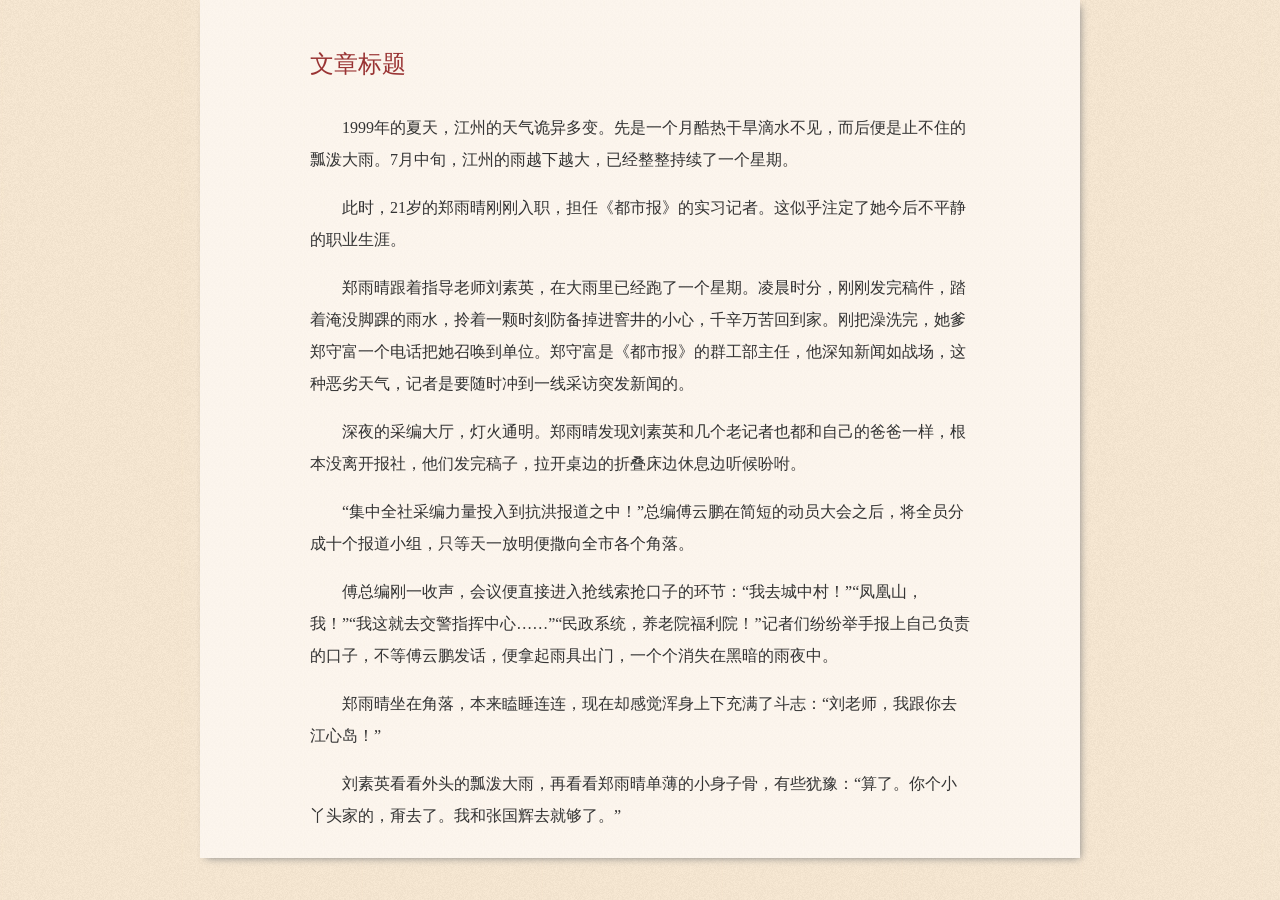
<file: blank/book.html>
<!doctype html>
<html>
<head>
<meta charset="utf-8">
<title>好的阅读模式页面</title>
<meta name="keywords" content="#" />
<meta name="description" content="#" />
<link rel="stylesheet" type="text/css" href="css/global.css" />
<style>
/*为了填充满页面，正式使用可以忽略删除*/
html,body{ width:100%; height:100%;}

body{ background:url(../public/images/bg.png) repeat; color:#333; line-height:2;}
.page{ background:url(../public/images/bg_mini.png) repeat; padding:40px 110px 10px; margin:0 auto; margin-bottom: 20px; width:660px;box-shadow: 3px 3px 8px -3px #838383;font-family: Microsoft YaHei,'黑体';}
.page h1{text-indent: 0; color: #933; margin-bottom: 1em;	font-weight:normal;}
.page p{text-indent: 0;     margin-bottom: 1em; font-size:16px; text-indent:2em;}
</style>
</head>

<body>
<div class="page">
	<h1>文章标题</h1>
    <p><span>1999年的夏天，江州的天气诡异多变。先是一个月酷热干旱滴水不见，而后便是止不住的瓢泼大雨。7月中旬，江州的雨越下越大，已经整整持续了一个星期。</span></p>
    <p><span>此时，21岁的郑雨晴刚刚入职，担任《都市报》的实习记者。这似乎注定了她今后不平静的职业生涯。</span></p>
    <p><span>郑雨晴跟着指导老师刘素英，在大雨里已经跑了一个星期。凌晨时分，刚刚发完稿件，踏着淹没脚踝的雨水，拎着一颗时刻防备掉进窨井的小心，千辛万苦回到家。刚把澡洗完，她爹郑守富一个电话把她召唤到单位。郑守富是《都市报》的群工部主任，他深知新闻如战场，这种恶劣天气，记者是要随时冲到一线采访突发新闻的。</span></p>
    <p><span>深夜的采编大厅，灯火通明。郑雨晴发现刘素英和几个老记者也都和自己的爸爸一样，根本没离开报社，他们发完稿子，拉开桌边的折叠床边休息边听候吩咐。</span></p>
    <p><span> “集中全社采编力量投入到抗洪报道之中！”总编傅云鹏在简短的动员大会之后，将全员分成十个报道小组，只等天一放明便撒向全市各个角落。</span></p>
    <p><span>傅总编刚一收声，会议便直接进入抢线索抢口子的环节：“我去城中村！”“凤凰山，我！”“我这就去交警指挥中心……”“民政系统，养老院福利院！”记者们纷纷举手报上自己负责的口子，不等傅云鹏发话，便拿起雨具出门，一个个消失在黑暗的雨夜中。</span></p>
    <p><span>郑雨晴坐在角落，本来瞌睡连连，现在却感觉浑身上下充满了斗志：“刘老师，我跟你去江心岛！”</span></p>
    <p><span>刘素英看看外头的瓢泼大雨，再看看郑雨晴单薄的小身子骨，有些犹豫：“算了。你个小丫头家的，甭去了。我和张国辉去就够了。”</span></p>
</div>
</body>
</html>
</file>
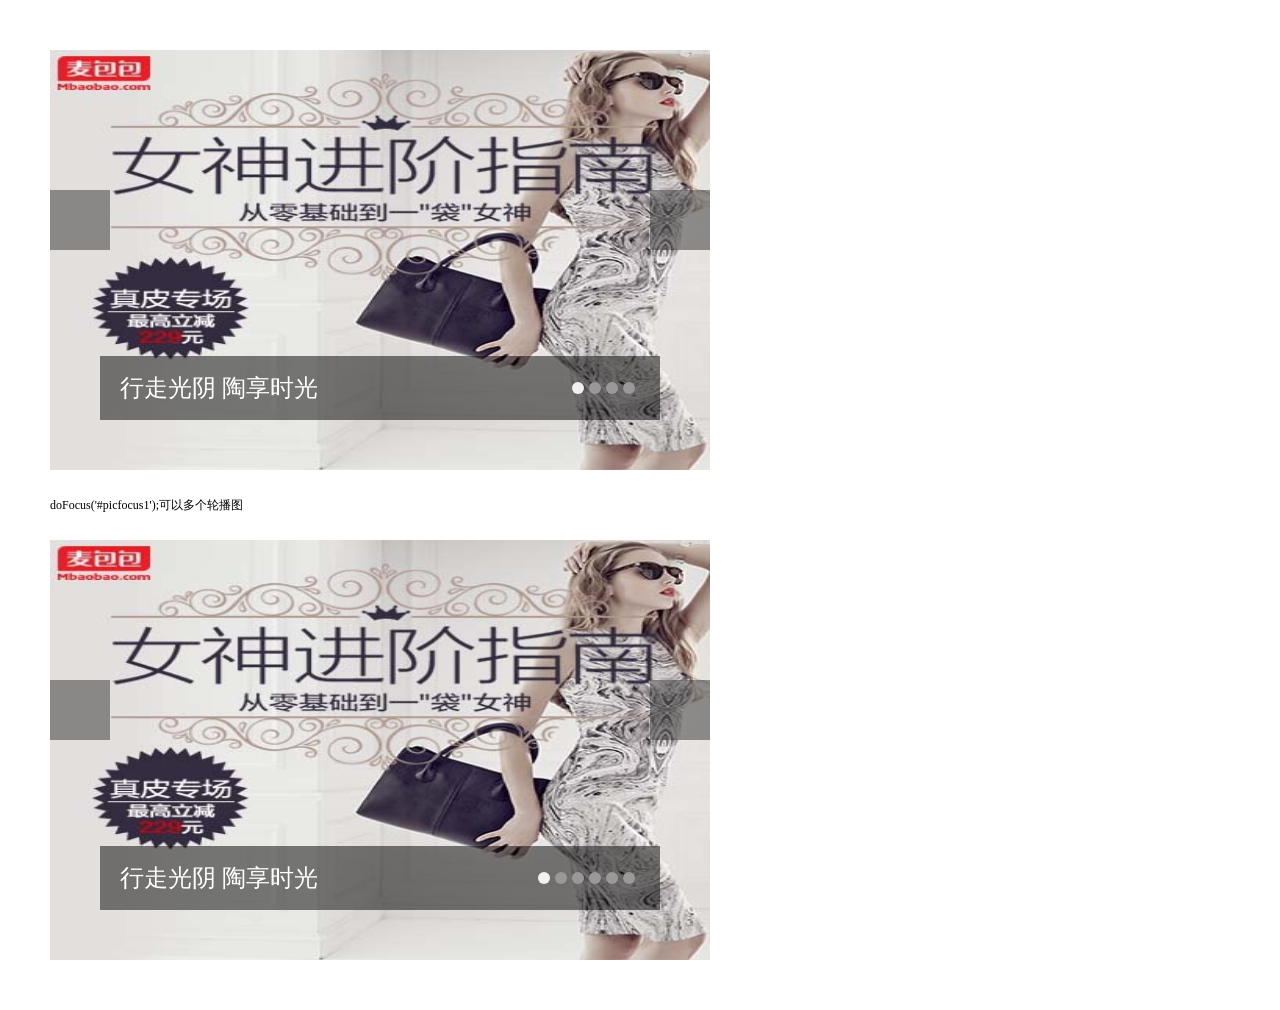
<file: lab/doFocus/focus.html>
<!doctype html>
<html>
<head>
<meta charset="utf-8">
<title>一个幻灯</title>
<meta name="keywords" content="#" />
<meta name="description" content="#" />
<link rel="stylesheet" type="text/css" href="../../public/css/global.css" />
<!--<script type="text/javascript" src="http://apps.bdimg.com/libs/jquery/1.9.1/jquery.min.js"></script>-->
<script type="text/javascript" src="../../public/js/jquery/1.9.1/jquery.min.js"></script>
<style>
body{ padding:50px;}

.picfocus{ width:660px; height:420px; overflow:hidden; position:relative;}
.picfocus .lunbo li{ float:left; width:660px;}
.picfocus .lunbo li a{ display:block;}
.picfocus .lunbo li a img{ width:660px; height:420px;}
.picfocus .titfocus{ position:absolute; left:50px; bottom:50px; height:64px; width:560px; color:#fff;}
.picfocus .titfocus p{ position:absolute; left:0px; top:0px;  height:64px; line-height:64px; width:560px;}
.picfocus .titfocus p.bg{ z-index:10; background-color:#000; opacity:0.5; filter:alpha(opacity=50);}
.picfocus .titfocus p.tit{ z-index:20; padding-left:20px; font-size:24px; width:400px;white-space:nowrap; overflow:hidden; text-overflow:ellipsis;}
.picfocus .titfocus .dian{ position:absolute; z-index:20; right:20px; top:26px;}
.picfocus .titfocus .dian a{ display:block; float:left; width:12px; height:12px; overflow:hidden; border-radius:12px; text-indent:-9999px; background-color:#999; margin-right:5px;}
.picfocus .titfocus .dian a.on{ background-color:#f1f1f1;}

.picfocus .picbtn{ position:absolute;  width:60px; height:60px;}
.picfocus .picbtn a{display:block; background-color:#333; width:60px; height:60px; opacity:0.5; filter:alpha(opacity=50);}
.picfocus .picbtn a:hover{ opacity:0.85; filter:alpha(opacity=85);}
.picfocus .prebtn{ left:0px; top:140px;}
.picfocus .nextbtn{ right:0px; top:140px;}
</style>
</head>

<body>
<div class="picfocus" id="picfocus1">
<ul class="lunbo clearfix" style="width:400%; margin-left:0%;">
<li><a href="#"><img src="pics/1.jpg" alt="1行走光阴 陶享时光"></a></li>
<li><a href="#"><img src="pics/2.jpg" alt="2行走光阴陶享时光陶享时光陶享时光行走光阴陶享时光陶享时光陶享时光"></a></li>
<li><a href="#"><img src="pics/1.jpg" alt="3陶享时光陶享时光"></a></li>
<li><a href="#"><img src="pics/2.jpg" alt="4美丽的传说睡眠ask暗褐色"></a></li>
</ul>
<div class="titfocus">
	<div class="dian">
    <a href="javascript:;" class="on">1</a>
    <a href="javascript:;">2</a>
    <a href="javascript:;">3</a>
    <a href="javascript:;">4</a>
    </div>
	<p class="tit">行走光阴 陶享时光</p>
	<p class="bg"></p>
</div>
<div class="picbtn prebtn"><a href="javascript:;"></a></div>
<div class="picbtn nextbtn"><a href="javascript:;"></a></div>
</div>

<div style="height:50px; line-height:50px; padding:10px 0px;">doFocus('#picfocus1');可以多个轮播图</div>

<div class="picfocus" id="picfocus2">
<ul class="lunbo clearfix" style="width:600%; margin-left:0%;">
<li><a href="#"><img src="pics/1.jpg" alt="1行走光阴 陶享时光"></a></li>
<li><a href="#"><img src="pics/2.jpg" alt="2行走光阴陶享时光陶享时光陶享时光行走光阴陶享时光陶享时光陶享时光"></a></li>
<li><a href="#"><img src="pics/1.jpg" alt="3陶享时光陶享时光"></a></li>
<li><a href="#"><img src="pics/2.jpg" alt="4美丽的传说睡眠ask暗褐色"></a></li>
<li><a href="#"><img src="pics/1.jpg" alt="5陶享时光陶享时光"></a></li>
<li><a href="#"><img src="pics/2.jpg" alt="6美丽的传说睡眠ask暗褐色"></a></li>
</ul>
<div class="titfocus">
	<div class="dian">
    <a href="javascript:;" class="on">1</a>
    <a href="javascript:;">2</a>
    <a href="javascript:;">3</a>
    <a href="javascript:;">4</a>
    <a href="javascript:;">5</a>
    <a href="javascript:;">6</a>
    </div>
	<p class="tit">行走光阴 陶享时光</p>
	<p class="bg"></p>
</div>
<div class="picbtn prebtn"><a href="javascript:;"></a></div>
<div class="picbtn nextbtn"><a href="javascript:;"></a></div>
</div>
<script>
$(function(){
	doFocus('#picfocus1');
	doFocus('#picfocus2');
});

function doFocus(dom){
	var $lunbo = $(dom).find('.lunbo');
	var $prebtn = $(dom).find('.prebtn');
	var $nextbtn = $(dom).find('.nextbtn');
	var $dian = $(dom).find('.dian');
	var $tit = $(dom).find('.tit');
	var num = $dian.find('a').length;
	//处理标题
	var dotit = function(i){
		var title = $lunbo.find('li').eq(i).find('img').attr('alt');
		$tit.html(title);
	}
	//自动运行
	var auto = function(){
		$nextbtn.trigger('click');
		console.log(1);
	};
	var t = setInterval(auto,4000);
	$(dom).mouseenter(function(){
		clearInterval(t);
	}).mouseleave(function(){
		t = setInterval(auto,4000);
	});
	
	$prebtn.on('click',function(){
		var i = $dian.find('.on').index();
		if(i == 0){
			i = num;
		}
		var ml = -(i-1)*100;
		$lunbo.animate({"margin-left":ml+'%'},function(){
			$dian.find('a').removeClass('on').eq(i-1).addClass('on');	
		});
		//alert(i);
		dotit(i-1);
	});
	
	$nextbtn.on('click',function(){
		var i = $dian.find('.on').index();
		if(i >= num-1){
			i = -1;
		}
		var ml = -(i+1)*100;
		$lunbo.animate({"margin-left":ml+'%'},function(){
			$dian.find('a').removeClass('on').eq(i+1).addClass('on');	
		});
		//alert(i);
		dotit(i+1);
	});
	
	$dian.find('a').on('click',function(){
		var i = $(this).index();
		
		var ml = -(i)*100;
		$lunbo.animate({"margin-left":ml+'%'},function(){
			$dian.find('a').removeClass('on').eq(i).addClass('on');	
		});
		//alert(i);
		dotit(i);
	});
	
}
</script>
</body>
</html>
</file>
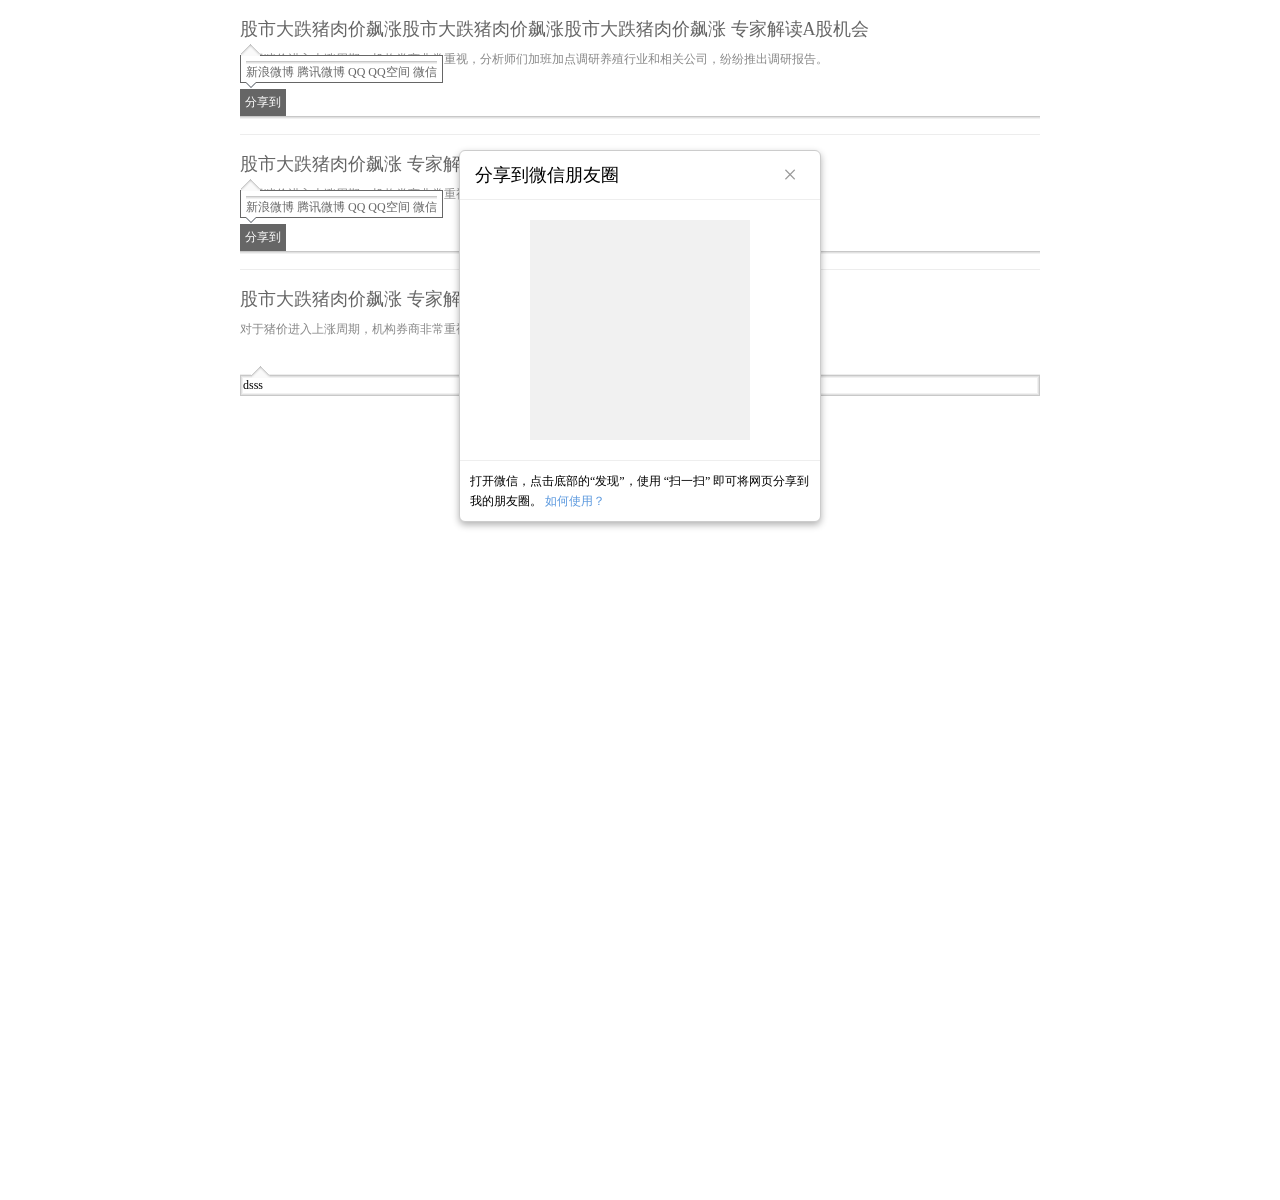
<file: lab/share/自定义分享.html>
<!doctype html>
<html>
<head>
<meta charset="utf-8">
<title>自定义社会化分享</title>
<meta name="keywords" content="#" />
<meta name="description" content="#" />
<link rel="stylesheet" type="text/css" href="../../public/css/global.css" />
<!--<script type="text/javascript" src="http://apps.bdimg.com/libs/jquery/1.9.1/jquery.min.js"></script>-->
<script type="text/javascript" src="../../public/js/jquery/1.9.1/jquery.min.js"></script>

<script type="text/javascript" src="js/qrcode.min.js"></script>
<style>
/* 文字模块5  css */
.tlist_5 li{ /*height:70px;*/ padding:15px 0px; border-bottom:#ededed solid 1px;}
.tlist_5 li h2 a{ display:block; font-weight:normal; font-size:18px; height:28px; line-height:28px; white-space:nowrap; overflow:hidden; text-overflow:ellipsis; _width:100%;}
.tlist_5 li h2 a:hover{color:#f6505c;}
.tlist_5 li p{ color:#888; height:40px; line-height:20px; margin-top:6px; overflow:hidden;}

.fxline{}
.sharebox{ position:relative;}
.sharebox span{ display:inline-block; padding:5px; background-color:#666; color:#fff;}
.sharebox .share-btns{ position:absolute; top:-34px; left:0px; background-color:#fff; border:1px solid #666; height:16px; padding:5px;}
.sharebox .share-btns em{display:block; width: 0;height: 0; overflow: hidden; border-style:solid; border-width:5px 5px 0px 5px; /*border: 9px solid;*/ border-color:#404952 #fff #fff #fff ; position:absolute; left:5px; top:27px;}
.sharebox .share-btns i{display:block; width: 0;height: 0; overflow: hidden; border-style:solid; border-width:5px 5px 0px 5px; /*border: 9px solid;*/ border-color:#fff transparent  transparent transparent; position:absolute; left:5px; top:26px;}
.sharebox .share-btns span{ display:block; position:absolute; top:-12px; left:0px; background:url(images/icon-jt.png) no-repeat; width:19px; height:12px; overflow:hidden;}
.shadow{height: 1px;
    overflow: hidden;
    border-top: 1px solid #c8c8c8;
    border-bottom: 1px solid #f1f1f1;
    background: #e1e1e1;}
</style>
<script>
//自己找的分享接口地址api
function tofxURL(name,itemID){
//alert(name+','+title+','+url+',');return;
var title = $('#item'+itemID).find('h2 a').text();
var url = $('#item'+itemID).find('h2 a').attr('href');
var shareico = {
"tsina":"http://v.t.sina.com.cn/share/share.php?title={title}&url={url}",
"tqq":"http://v.t.qq.com/share/share.php?title={title}&url={url}",
"renren":"http://widget.renren.com/dialog/share?resourceUrl={url}&srcUrl={url}&title={title}",
"cqq":"http://connect.qq.com/widget/shareqq/index.html?url={url}&title={title}",
"douban":"http://sns.qzone.qq.com/cgi-bin/qzshare/cgi_qzshare_onekey?url={url}&title={title}",

"qzone":"http://sns.qzone.qq.com/cgi-bin/qzshare/cgi_qzshare_onekey?url={url}&title={title}"
};
var shareiconame = {
"tsina":"新浪微博",
"tqq":"腾讯微博",
"renren":"人人网",
"cqq":"QQ好友",
"douban":"豆瓣",

"qzone":"QQ空间"
};

var $title = encodeURI(title);
var $url = encodeURI(url);
//alert(title+','+url+',');return;
//alert(name);
//alert(shareico[name]);
$href = shareico[name].replace("{title}",$title).replace("{url}",$url);  
//alert($href);
//window.location.href=$href;
w = window.screen.width, h = window.screen.height;
window.open($href);
//window.open( $href,'分享到'+shareico[name], "height=480,width=608,top=" + (h-480)/2 + ",left=" + (w-608)/2 + ",toolbar=no,menubar=no,resizable=yes,location=yes,status=no");//这个在ie下报错，无法打开弹窗

}

function tofxWeixin(itemID){
	var url = $('#item'+itemID).find('h2 a').attr('href');
	//二维码重置
	$('#wxewm').html('');
	//处理生成二维码
	var qrcode = new QRCode(document.getElementById("wxewm"), {
		width : 220,
		height : 220
	});
	qrcode.makeCode(url);
	openpop('#pop-weixin');
}
</script>
</head>

<body>
<div style="width:800px; height:1200px; margin:0 auto">
<ul class="tlist_5">
	<li id="item1">
    	<h2><a href="http://huaban.com/pins/625504886/" title="#" target="_blank">股市大跌猪肉价飙涨股市大跌猪肉价飙涨股市大跌猪肉价飙涨 专家解读A股机会</a></h2>
        <p>对于猪价进入上涨周期，机构券商非常重视，分析师们加班加点调研养殖行业和相关公司，纷纷推出调研报告。</p>
        <div class="fxline">
        	<div class="sharebox">
        	<span>分享到</span>
            <div class="share-btns">
            <div class="shadow"></div>
            <span class="icon-jt jt-t"></span>
            <em></em><i></i>
            <a href="javascript:;" onClick="tofxURL('tsina',1);">新浪微博</a>
            <a href="javascript:;" onClick="tofxURL('tqq',1);">腾讯微博</a>
            <a href="javascript:;" onClick="tofxURL('cqq',1);">QQ</a>
            <a href="javascript:;" onClick="tofxURL('qzone',1);">QQ空间</a>
            <a href="javascript:;" onClick="tofxWeixin(1);">微信</a>
            </div>
            
            <div class="shadow"></div>
            </div>
       </div>
    </li>
    <li id="item2">
    	<h2><a href="http://www.baidu.com/" title="#" target="_blank">股市大跌猪肉价飙涨 专家解读A股机会</a></h2>
        <p>对于猪价进入上涨周期，机构券商非常重视，分析师们加班加点调研养殖行业和相关公司，纷纷推出调研报告。</p>
        <div class="fxline">
        	<div class="sharebox">
        	<span>分享到</span>
            <div class="share-btns">
            <div class="shadow"></div>
            <span class="icon-jt jt-t"></span>
            <em></em><i></i>
            <a href="javascript:;" onClick="tofxURL('tsina',2);">新浪微博</a>
            <a href="javascript:;" onClick="tofxURL('tqq',2);">腾讯微博</a>
            <a href="javascript:;" onClick="tofxURL('cqq',2);">QQ</a>
            <a href="javascript:;" onClick="tofxURL('qzone',2);">QQ空间</a>
            <a href="javascript:;" onClick="tofxWeixin(2);">微信</a>
            </div>
            
            <div class="shadow"></div>
            </div>
       </div>
    </li>
    <li>
    	<h2><a href="#" title="#" target="_blank">股市大跌猪肉价飙涨 专家解读A股机会</a></h2>
        <p>对于猪价进入上涨周期，机构券商非常重视，分析师们加班加点调研养殖行业和相关公司，纷纷推出调研报告。</p>
    </li>
</ul>

<style>
.pbox{border:1px solid #c8c8c8; padding:1px; background: #e1e1e1; position:relative;}
.pbox .pin{ border:1px solid #f1f1f1; background-color:#fff;}
.pbox span{ display:block; position:absolute; top:-10px; left:10px; background:url(images/icon-jt.png) no-repeat; width:19px; height:12px; overflow:hidden;}
</style>
<div class="pbox">
	<span></span>
	<div class="pin">dsss</div>
</div>
</div>

<!-------------------------------弹出层相关--------------------------------------->
<link rel="stylesheet" type="text/css" href="css/popup.css?v1" />
<script type="text/javascript" src="js/popup.js"></script>
<!--------------弹出框pop:弹框------------------->
<div class="popobox" id="pop-tip" style="display:none;">
<div class="pop">
	<h2 class="pop-titline"><span class="pop-close" onclick="closepop('#pop-tip');">&nbsp;</span><span class="pop-tit">标题</span></h2>
    <div class="pop-mainer">
        <p>这里写弹出框代码</p>
    </div>
    <!--pop-mainer:end-->
</div>
<div class="popbg"></div>
</div>
<!--------------弹出框pop:弹框------------------->

<!--------------弹出框pop:弹框------------------->
<div class="popobox" id="pop-weixin" style="display:block;">
<div class="popwx">
	<h2 class="popwx-titline"><span class="popwx-close" onclick="closepop('#pop-weixin');">×</span><span class="popwx-tit">分享到微信朋友圈</span></h2>
    <div class="popwx-mainer">
        <p><a href="javascript:;" id="wxewm"></a></p>
    </div>
    <div class="popwx-bottom"><p>打开微信，点击底部的“发现”，使用 “扫一扫” 即可将网页分享到我的朋友圈。 <a href="#">如何使用？</a></p></div>
    <!--pop-mainer:end-->
</div>

</div>
<!--------------弹出框pop:弹框------------------->

</body>
</html>
</file>
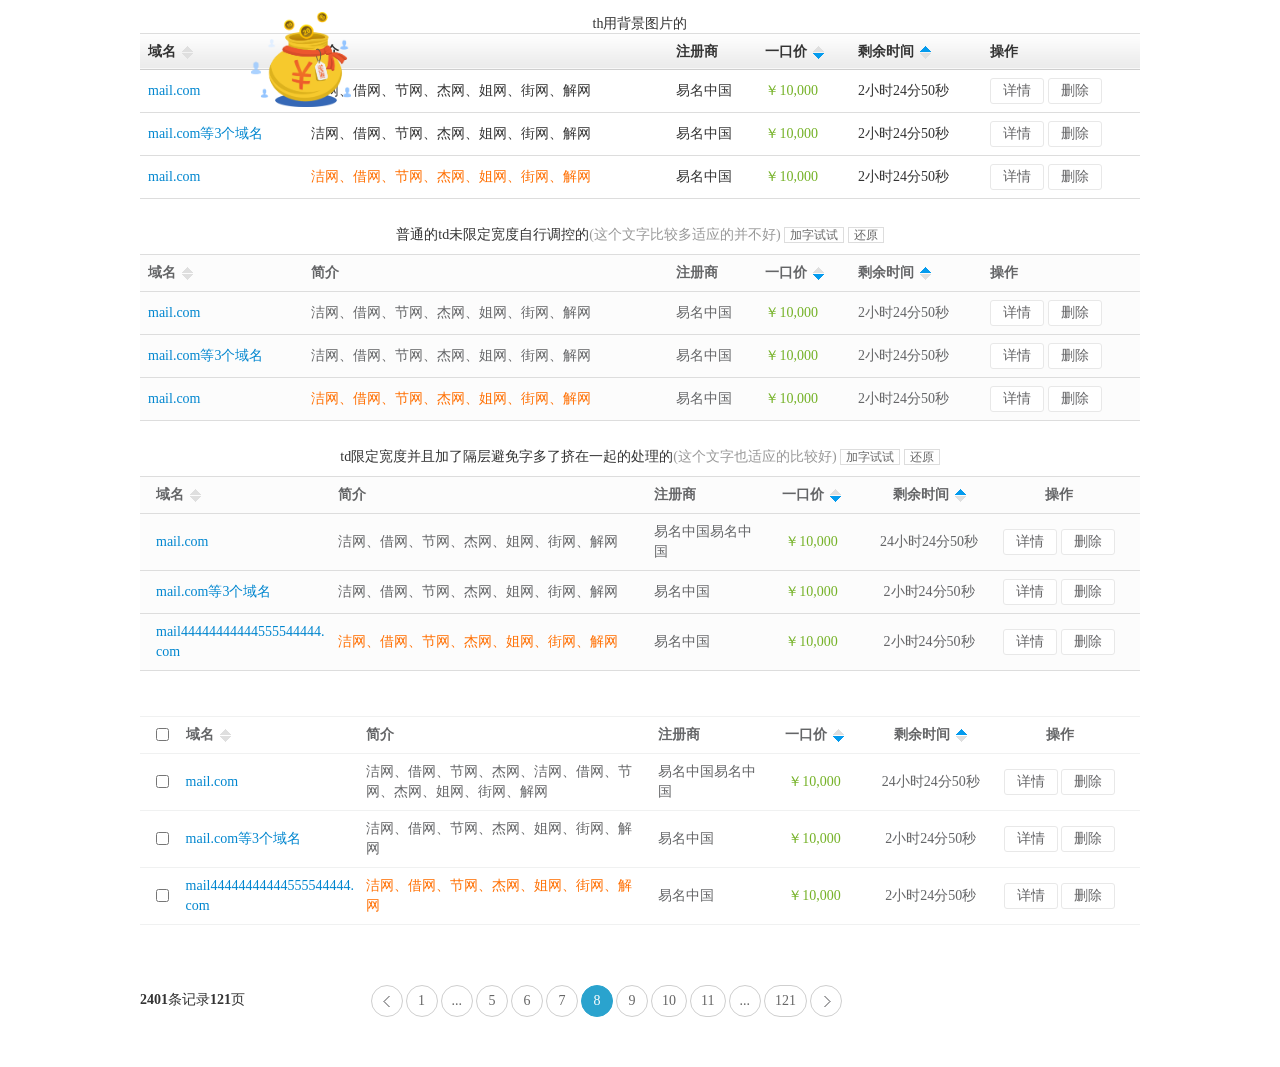
<file: lab/xmw/model_tab.html>
<!doctype html>
<html>
<head>
<meta charset="utf-8">
<title>表格样式和弹窗</title>
<link rel="stylesheet" type="text/css" href="css/global.css" />
<link rel="stylesheet" type="text/css" href="css/table.css" />
<script type="text/javascript" src="js/jquery.min.js"></script>

<!--<script type="text/javascript" src="http://www.jinpai.com//APP/Home/View/Public/js/bonus.js"></script>-->
<script type="text/javascript" src="js/bonus.js"></script>
<script>
$(function(){
	$('body').bonus({bonusID:'CR1pKeIg'});
});
</script>


<style>
h3.h{ text-align:center; font-weight:normal; color:#333; padding:10px 0px; height:20px; line-height:20px;}
h3.h span{ color:#999;}
h3.h a{ color:#666; padding:0px 5px; height:20px; line-height:20px; border:1px solid #ddd; font-size:12px;}
h3.h a:hover{color:#fff; background-color:#049BEE; border:1px solid #049BEE;}
</style>
</head>

<body>
<br>
<style>
.c-75b227{ color:#75b227;}
.c-ff6f02{ color:#ff6f02;}

.tabone .table-bg thead th{ background:url("images/com_table_th_bg.jpg") repeat-x; border-bottom:0px;}
.tabone .table{ font-size:14px; color:#333;}
.tabone .table thead th span{display: inline-block; padding-right:17px; background:url("images/t10.png") no-repeat; cursor:pointer; background-position: right -54px;}
.tabone .table thead th span.f-img-down{background-position:right -112px;}
.tabone .table thead th span.f-img-up {background-position:right 4px;}
.tabone .table a{color: #0086cf; text-decoration:none;}
.tabone .table a:hover{color: #0086cf; text-decoration:underline;}
.tabone .table a.u-abtn8{ color:#656567;}
.tabone .table a.u-abtn8:hover{color: #fff; text-decoration:none;}
</style>
<div class="tabone" style="width:1000px; margin:0 auto;">
<table class="table table-border table-bg table-hover">
  <caption>th用背景图片的</caption>
  <thead>
    <tr>
    <th><span>域名</span></th>
    <th>简介</th>
    <th>注册商</th>
    <th><span class="f-img-down">一口价</span></th>
    <th><span class="f-img-up">剩余时间</span></th>
    <th>操作</th>
    </tr>
  </thead>
  <tbody>
    <tr>
    <td><a href="#">mail.com</a></a></td>
    <td>洁网、借网、节网、杰网、姐网、街网、解网</td>
    <td>易名中国</td>
    <td class="c-75b227">￥10,000</td>
    <td>2小时24分50秒</td>
    <td>
    <a class="u-abtn8" href="#">详情</a>
    <a class="u-abtn8" href="#">删除</a>
    </td>
    </tr>
    <tr>
    <td><a href="#">mail.com等3个域名</a></td>
    <td>洁网、借网、节网、杰网、姐网、街网、解网</td>
    <td>易名中国</td>
    <td class="c-75b227">￥10,000</td>
    <td>2小时24分50秒</td>
    <td>
    <a class="u-abtn8" href="#">详情</a>
    <a class="u-abtn8" href="#">删除</a>
    </td>
    </tr>
    <tr>
    <td><a href="#">mail.com</a></td>
    <td class="c-ff6f02">洁网、借网、节网、杰网、姐网、街网、解网</td>
    <td>易名中国</td>
    <td class="c-75b227">￥10,000</td>
    <td>2小时24分50秒</td>
    <td>
    <a class="u-abtn8" href="#">详情</a>
    <a class="u-abtn8" href="#">删除</a>
    </td>
    </tr>
  </tbody>
</table>
</div>
<br>

<script>
$(function(){
	$('#tab2_jiazi').click(function(){
		var obj = $('.tabtwo tbody tr').eq(0).find('td').eq(1);
		obj.html(obj.html()+'多加一些测试的文字，不好看了把');
	});
	$('#tab2_back').click(function(){
		var obj = $('.tabtwo tbody tr').eq(0).find('td').eq(1);
		var oldtext = $('.tabtwo tbody tr').eq(1).find('td').eq(1).html();
		obj.html(oldtext);
	});
});
</script>
<h3 class="h">普通的td未限定宽度自行调控的<span>(这个文字比较多适应的并不好)</span> <a href="javascript:;" id="tab2_jiazi">加字试试</a> <a href="javascript:;" id="tab2_back">还原</a></h3>
<style>
.c-75b227{ color:#75b227;}
.c-ff6f02{ color:#ff6f02;}

.tabtwo{ background-color:#fcfcfc;}
.tabtwo .table-bg thead th{ background-color:#fcfcfc;}
.tabtwo .table-hover tbody tr:hover td,.tabtwo .table-hover tbody tr:hover th{background-color: #f0f1f1;}
.tabtwo .table{ font-size:14px; color:#646567;}
.tabtwo .table thead th span{display: inline-block; padding-right:17px; background:url("images/t10.png") no-repeat; cursor:pointer; background-position: right -54px;}
.tabtwo .table thead th span.f-img-down{background-position:right -112px;}
.tabtwo .table thead th span.f-img-up {background-position:right 4px;}
.tabtwo .table a{color: #0086cf; text-decoration:none;}
.tabtwo .table a:hover{color: #0086cf; text-decoration:underline;}
.tabtwo .table a.u-abtn8{ color:#656567;}
.tabtwo .table a.u-abtn8:hover{color: #fff; text-decoration:none;}
</style>
<div class="tabtwo" style="width:1000px; margin:0 auto;">
<table class="table table-border table-bg table-hover">
  <thead>
    <tr>
    <th><span>域名</span></th>
    <th>简介</th>
    <th>注册商</th>
    <th><span class="f-img-down">一口价</span></th>
    <th><span class="f-img-up">剩余时间</span></th>
    <th>操作</th>
    </tr>
  </thead>
  <tbody>
    <tr>
    <td><a href="#">mail.com</a></a></td>
    <td>洁网、借网、节网、杰网、姐网、街网、解网</td>
    <td>易名中国</td>
    <td class="c-75b227">￥10,000</td>
    <td>2小时24分50秒</td>
    <td>
    <a class="u-abtn8" href="#">详情</a>
    <a class="u-abtn8" href="#">删除</a>
    </td>
    </tr>
    <tr>
    <td><a href="#">mail.com等3个域名</a></td>
    <td>洁网、借网、节网、杰网、姐网、街网、解网</td>
    <td>易名中国</td>
    <td class="c-75b227">￥10,000</td>
    <td>2小时24分50秒</td>
    <td>
    <a class="u-abtn8" href="#">详情</a>
    <a class="u-abtn8" href="#">删除</a>
    </td>
    </tr>
    <tr>
    <td><a href="#">mail.com</a></td>
    <td class="c-ff6f02">洁网、借网、节网、杰网、姐网、街网、解网</td>
    <td>易名中国</td>
    <td class="c-75b227">￥10,000</td>
    <td>2小时24分50秒</td>
    <td>
    <a class="u-abtn8" href="#">详情</a>
    <a class="u-abtn8" href="#">删除</a>
    </td>
    </tr>
  </tbody>
</table>
</div>
<br>

<script>
$(function(){
	$('#tab3_jiazi').click(function(){
		var obj = $('.tabthree tbody tr').eq(0).find('td').eq(3);
		obj.html(obj.html()+'这个多加一些文字，就比较好看');
	});
	$('#tab3_back').click(function(){
		var obj = $('.tabthree tbody tr').eq(0).find('td').eq(3);
		var oldtext = $('.tabthree tbody tr').eq(1).find('td').eq(3).html();
		obj.html(oldtext);
	});
});
</script>
<h3 class="h">td限定宽度并且加了隔层避免字多了挤在一起的处理的<span>(这个文字也适应的比较好)</span> <a href="javascript:;" id="tab3_jiazi">加字试试</a> <a href="javascript:;" id="tab3_back">还原</a></h3>
<style>
.c-75b227{ color:#75b227;}
.c-ff6f02{ color:#ff6f02;}

.tabthree{ background-color:#fcfcfc;}
.tabthree .table-bg thead th{ background-color:#fcfcfc;}
.tabthree .table th, .tabthree .table td{ padding:8px 0px; word-break:break-all;}
.tabthree .table-hover tbody tr:hover td,.tabthree .table-hover tbody tr:hover th{background-color: #f0f1f1;}
.tabthree .table{ font-size:14px; color:#646567;}
.tabthree .table thead th span{display: inline-block; padding-right:17px; background:url("images/t10.png") no-repeat; cursor:pointer; background-position: right -54px;}
.tabthree .table thead th span.f-img-down{background-position:right -112px;}
.tabthree .table thead th span.f-img-up {background-position:right 4px;}
.tabthree .table a{color: #0086cf; text-decoration:none;}
.tabthree .table a:hover{color: #0086cf; text-decoration:underline;}
.tabthree .table a.u-abtn8{ color:#656567;}
.tabthree .table a.u-abtn8:hover{color: #fff; text-decoration:none;}
</style>
<div class="tabthree" style="width:1000px; margin:0 auto;">
<table class="table table-border table-bg table-hover">
  <thead>
    <tr>
    <th width="16px"></th>
    <th width="174px"><span>域名</span></th>
    <th width="8px"></th>
    <th width="300px">简介</th>
    <th width="16px"></th>
    <th width="105px">注册商</th>
    <th width="105px" class="text-c"><span class="f-img-down">一口价</span></th>
    <th width="130px" class="text-c"><span class="f-img-up">剩余时间</span></th>
    <th width="130px" class="text-c">操作</th>
    <th width="16px"></th>
    </tr>
  </thead>
  <tbody>
    <tr>
    <td></td>
    <td><a href="#">mail.com</a></a></td>
    <td></td>
    <td>洁网、借网、节网、杰网、姐网、街网、解网</td>
    <td></td>
    <td>易名中国易名中国</td>
    <td class="text-c c-75b227">￥10,000</td>
    <td class="text-c">24小时24分50秒</td>
    <td class="text-c">
    <a class="u-abtn8" href="#">详情</a>
    <a class="u-abtn8" href="#">删除</a>
    </td>
    <td></td>
    </tr>
    <tr>
    <td></td>
    <td><a href="#">mail.com等3个域名</a></td>
    <td></td>
    <td>洁网、借网、节网、杰网、姐网、街网、解网</td>
    <td></td>
    <td>易名中国</td>
    <td class="text-c c-75b227">￥10,000</td>
    <td class="text-c">2小时24分50秒</td>
    <td class="text-c">
    <a class="u-abtn8" href="#">详情</a>
    <a class="u-abtn8" href="#">删除</a>
    </td>
    <td></td>
    </tr>
    <tr>
    <td></td>
    <td><a href="#">mail44444444444555544444.com</a></td>
    <td></td>
    <td class="c-ff6f02">洁网、借网、节网、杰网、姐网、街网、解网</td>
    <td></td>
    <td>易名中国</td>
    <td class="text-c c-75b227">￥10,000</td>
    <td class="text-c">2小时24分50秒</td>
    <td class="text-c">
    <a class="u-abtn8" href="#">详情</a>
    <a class="u-abtn8" href="#">删除</a>
    </td>
    <td></td>
    </tr>
  </tbody>
</table>
</div>

<br>
<br>
<br>
<script>
$(function(){
	$('.tabfour .checkAll').click(function(){
		if($(this).prop("checked")){
			$('.tabfour .box').prop("checked", true);
		}else{
			$('.tabfour .box').prop("checked", false);
		}
	});
});
</script>
<style>
.c-75b227{ color:#75b227;}
.c-ff6f02{ color:#ff6f02;}

.tabfour{ background-color:#fff;}
.tabfour .checkAll,.tabfour .box{ vertical-align:top; margin-top:3px;}
.tabfour .table-border{  border-top:1px solid #F0F1F1;}
.tabfour .table-bg thead th{ background-color:#fff;}
.tabfour .table th, .tabfour .table td{ padding:8px 0px; border-bottom:1px solid #F0F1F1; word-break:break-all;}
.tabfour .table-hover tbody tr:hover td,.tabfour .table-hover tbody tr:hover th{background-color: #FDFDFD;}
.tabfour .table{ font-size:14px; color:#646567;}
.tabfour .table thead th span{display: inline-block; padding-right:17px; background:url("images/t10.png") no-repeat; cursor:pointer; background-position: right -54px;}
.tabfour .table thead th span.f-img-down{background-position:right -112px;}
.tabfour .table thead th span.f-img-up {background-position:right 4px;}
.tabfour .table a{color: #0086cf; text-decoration:none;}
.tabfour .table a:hover{color: #0086cf; text-decoration:underline;}
.tabfour .table a.u-abtn8{ color:#656567;}
.tabfour .table a.u-abtn8:hover{color: #fff; text-decoration:none;}
</style>
<div class="tabfour" style="width:1000px; margin:0 auto;">
<table class="table table-border table-bg table-hover">
  <thead>
    <tr>
    <th width="16px"></th>
    <th width="30px"><input type="checkbox" class="checkAll"></th>
    <th width="174px"><span>域名</span></th>
    <th width="8px"></th>
    <th width="280px">简介</th>
    <th width="16px"></th>
    <th width="105px">注册商</th>
    <th width="105px" class="text-c"><span class="f-img-down">一口价</span></th>
    <th width="130px" class="text-c"><span class="f-img-up">剩余时间</span></th>
    <th width="130px" class="text-c">操作</th>
    <th width="16px"></th>
    </tr>
  </thead>
  <tbody>
    <tr>
    <td></td>
    <td><input type="checkbox" class="box" name="ids[]" value="1"></td>
    <td><a href="#">mail.com</a></a></td>
    <td></td>
    <td>洁网、借网、节网、杰网、洁网、借网、节网、杰网、姐网、街网、解网</td>
    <td></td>
    <td>易名中国易名中国</td>
    <td class="text-c c-75b227">￥10,000</td>
    <td class="text-c">24小时24分50秒</td>
    <td class="text-c">
    <a class="u-abtn8" href="#">详情</a>
    <a class="u-abtn8" href="#">删除</a>
    </td>
    <td></td>
    </tr>
    <tr>
    <td></td>
    <td><input type="checkbox" class="box" name="ids[]" value="1"></td>
    <td><a href="#">mail.com等3个域名</a></td>
    <td></td>
    <td>洁网、借网、节网、杰网、姐网、街网、解网</td>
    <td></td>
    <td>易名中国</td>
    <td class="text-c c-75b227">￥10,000</td>
    <td class="text-c">2小时24分50秒</td>
    <td class="text-c">
    <a class="u-abtn8" href="#">详情</a>
    <a class="u-abtn8" href="#">删除</a>
    </td>
    <td></td>
    </tr>
    <tr>
    <td></td>
    <td><input type="checkbox" class="box" name="ids[]" value="1"></td>
    <td><a href="#">mail44444444444555544444.com</a></td>
    <td></td>
    <td class="c-ff6f02">洁网、借网、节网、杰网、姐网、街网、解网</td>
    <td></td>
    <td>易名中国</td>
    <td class="text-c c-75b227">￥10,000</td>
    <td class="text-c">2小时24分50秒</td>
    <td class="text-c">
    <a class="u-abtn8" href="#">详情</a>
    <a class="u-abtn8" href="#">删除</a>
    </td>
    <td></td>
    </tr>
  </tbody>
</table>
</div>
<style>
/*分页*/
.pagebox{width:1000px; margin:0 auto; padding:50px 0px; font-size:14px; color:#333;}

.g-padding .u-fl{ float:left;}
.g-padding .u-fr{ float:right;}
.g-padding .u_fw{ font-weight:bold;}
.g-padding{width:702px;padding-top:10px;line-height:30px;}
.g-padding1,.g-padding2{width:678px;margin:0px auto;padding:15px 0;}.g-padding1{width:678px;}.g-padding2{width:704px;}
.g-padding a{display:inline-block;vertical-align:top;min-width:10px;padding:0 10px;height:30px;border-radius:30px;-opera-border-radius:30px;-moz-border-radius:30px;-webkit-border-radius:30px;-khtml-border-radius:30px;text-align:center;border:1px solid #cfcfcf;margin-left:3px;}
.g-padding a:hover{color:#fff;background-color:#2aa3ce;border:1px solid #2aa3ce;}
.g-padding a.t{background-color:#2aa3ce;border:1px solid #2aa3ce;color:#fff;}
.g-padding a.pg_enabled,.g-padding a.pa_disabled{background-image:url(images/page.png);background-repeat:no-repeat;}
.g-padding a.pg_enabled{background-position:-49px 0px;}.g-padding a.pg_enabled:hover{background-position:-49px -74px;}
.g-padding a.pa_disabled{background-position:-46px -148px;}.g-padding a.pa_disabled:hover{background-position:-43px -222px;}
</style>
<div class="pagebox" style="">
<div id="paging" class="g-padding clearfix"></div>
</div>
<script type="text/javascript" src="js/nextPage.js"></script>
</body>
</html>
</file>
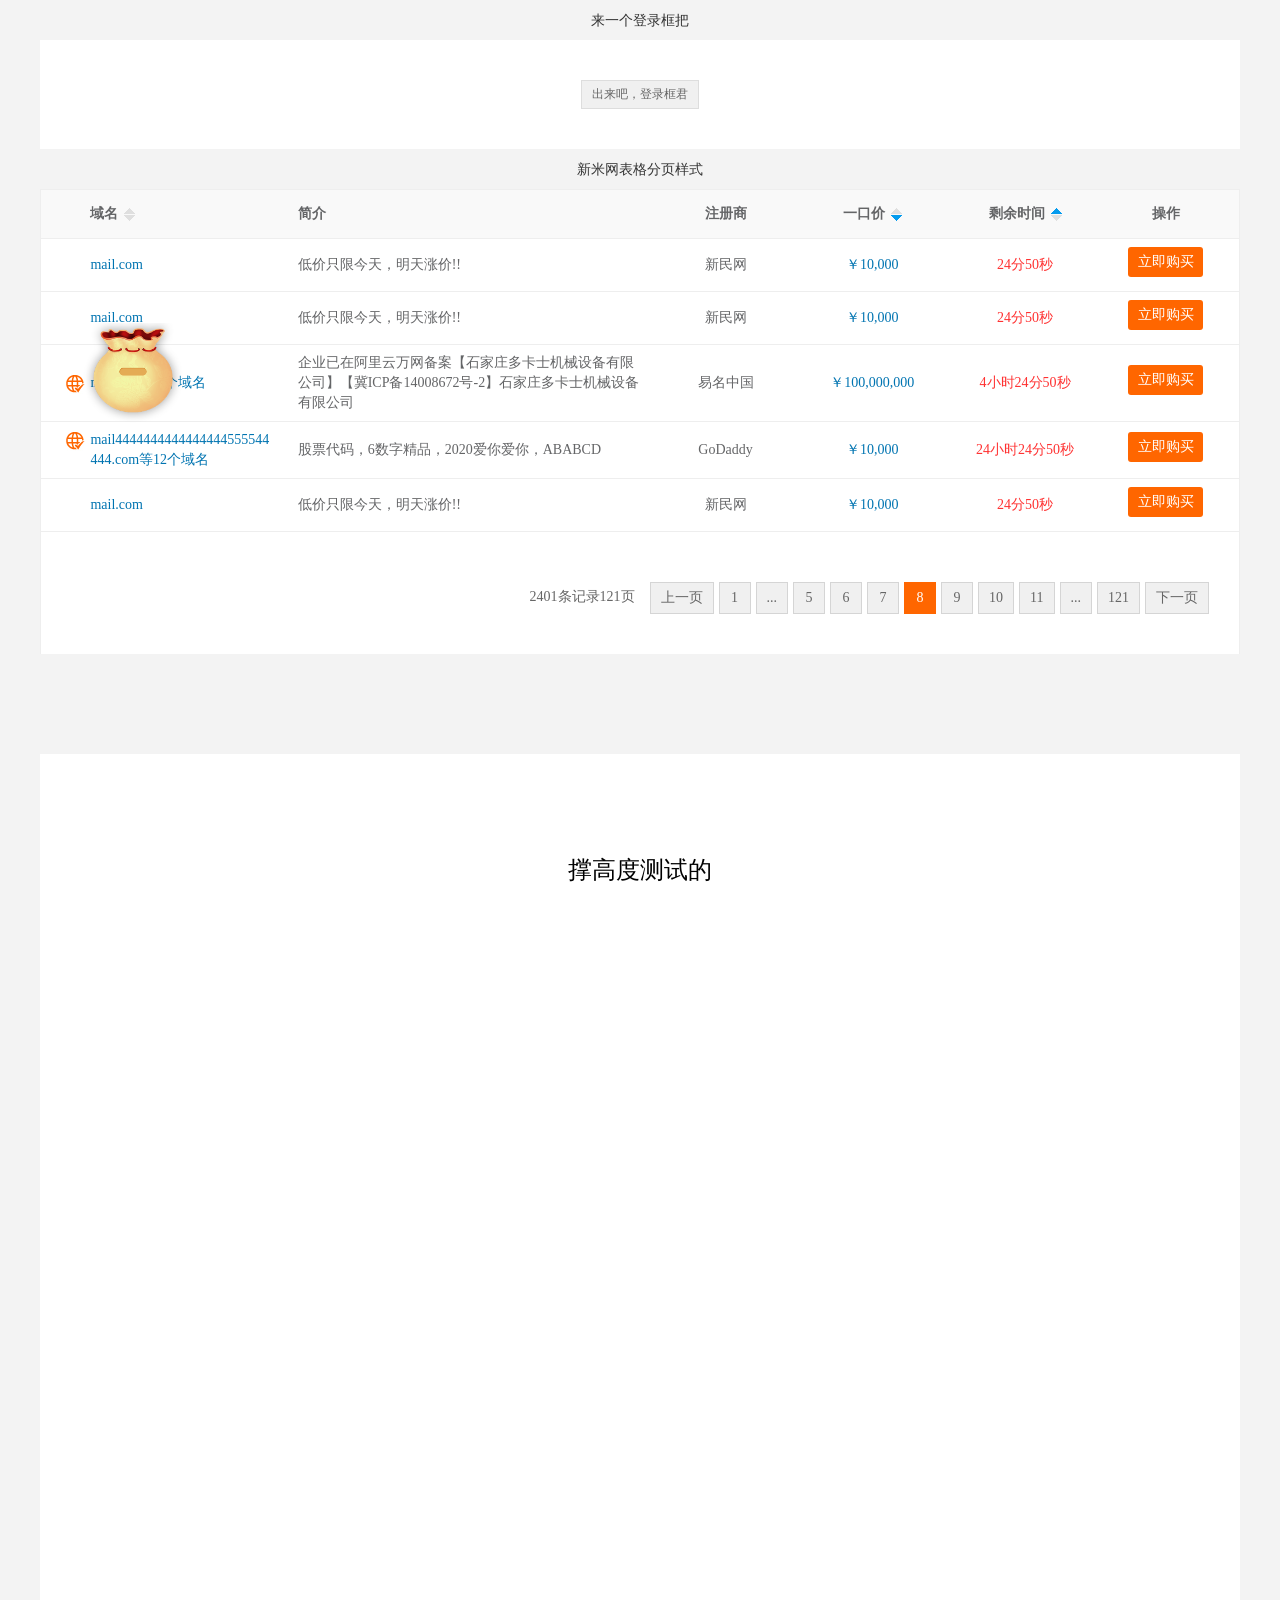
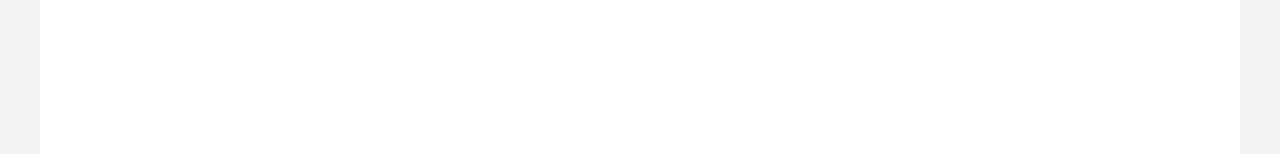
<file: lab/xmw/xmw_mod.html>
<!doctype html>
<html>
<head>
<meta charset="utf-8">
<title>按新米网的走</title>
<link rel="stylesheet" type="text/css" href="css/global.css" />
<link rel="stylesheet" type="text/css" href="css/table.css" />
<link rel="stylesheet" type="text/css" href="css/xmw_tab.css" />
<script type="text/javascript" src="js/jquery.min.js"></script>
<script type="text/javascript" src="js/common.js"></script>
<script src="plus/layer/layer.js"></script>
<style>
h3.h{ text-align:center; font-weight:normal; color:#333; padding:10px 0px; height:20px; line-height:20px;}
h3.h span{ color:#999;}
h3.h a{ color:#666; padding:0px 5px; height:20px; line-height:20px; border:1px solid #ddd; font-size:12px;}
h3.h a:hover{color:#fff; background-color:#049BEE; border:1px solid #049BEE;}
.content{ width:1200px; margin:0 auto;}
.log{ padding:40px 20px; background-color:#fff; text-align:center;}
.log a{ border:1px solid #ddd; color:#666; background-color:#f0f0f0; display:inline-block; padding:5px 10px;}
.log a:hover{ color:#fff; background-color:#ff6600; border:1px solid #ff6600;}
</style>
</head>

<body>

<h3 class="h">来一个登录框把</h3>
<div class="content">
<div class="log"><a href="javascript:;" onClick="openloginpop('#pop-login');">出来吧，登录框君</a></div>
</div>

<h3 class="h">新米网表格分页样式</h3>
<!---------------------新米table---------------------------->
<div class="outframe">
<table class="table table-border table-bg table-hover">
  <thead>
    <tr>
    <th width="2%"></th>
    <th width="17%"><span class="ym">域名</span></th>
    <th width="2%"></th>
    <th width="28%">简介</th>
    <th width="1%"></th>
    <th width="12%" class="text-c">注册商</th>
    <th width="12%" class="text-c"><span class="f-img-down">一口价</span></th>
    <th width="13%" class="text-c"><span class="f-img-up">剩余时间</span></th>
    <th width="10%" class="text-c">操作</th>
    <th width="1%"></th>
    </tr>
  </thead>
  <tbody>
    <tr> 
    <td></td>
    <td>
    <div class="ymtit"><a href="#" class="link">mail.com</a></a></div>
    </td>
    <td></td>
    <td>低价只限今天，明天涨价!!</td>
    <td></td>
    <td class="text-c">新民网</td>
    <td class="text-c c-0074b1">￥10,000</td>
    <td class="text-c c-ff3232">24分50秒</td>
    <td class="text-c">
    <a class="x-abtn1" href="#">立即购买</a>
    </td>
    <td></td>
    </tr>
    
    <tr> 
    <td></td>
    <td>
    <div class="ymtit"><a href="#" class="link">mail.com</a></a></div>
    </td>
    <td></td>
    <td>低价只限今天，明天涨价!!</td>
    <td></td>
    <td class="text-c">新民网</td>
    <td class="text-c c-0074b1">￥10,000</td>
    <td class="text-c c-ff3232">24分50秒</td>
    <td class="text-c">
    <a class="x-abtn1" href="#">立即购买</a>
    </td>
    <td></td>
    </tr>
    <tr>
    <td></td>
    <td>
    <div class="duoym">
    <div class="yms">
    <a class="zip"></a>
    <div class="zipyms1">
    	<i></i>
        <div class="zipyms2">
            <div class="slimscroll">
            <ul>
            <li><a href="#" title="#">mail001.com</a></li>
            <li><a href="#" title="#">mail002.com</a></li>
            <li><a href="#" title="#">mail0547mail0547.com</a></li>
            </ul>
            </div>
        </div>
    </div>
    </div>
    <div class="ymtit"><a href="#" class="link">mail.com等3个域名</a></div>
    </div>
    </td>
    <td></td>
    <td>企业已在阿里云万网备案【石家庄多卡士机械设备有限公司】【冀ICP备14008672号-2】石家庄多卡士机械设备有限公司</td>
    <td></td>
    <td class="text-c">易名中国</td>
    <td class="text-c c-0074b1">￥100,000,000</td>
    <td class="text-c c-ff3232">4小时24分50秒</td>
    <td class="text-c">
    <a class="x-abtn1" href="#">立即购买</a>
    </td>
    <td></td>
    </tr>
    <tr>
    <td></td>
    <td>
    <div class="duoym">
    <div class="yms">
    <a class="zip"></a>
    <div class="zipyms1">
    	<i></i>
        <div class="zipyms2">
            <div class="slimscroll">
            <ul>
            <li><a href="#" title="#">mail001.com</a></li>
            <li><a href="#" title="#">mail002.com</a></li>
            <li><a href="#" title="#">mail0547mail0547.com</a></li>
            <li><a href="#" title="#">mail0547.com</a></li>
            <li><a href="#" title="#">mail004.com</a></li>
            <li><a href="#" title="#">mail005.com</a></li>
            <li><a href="#" title="#">mail6.com</a></li>
            <li><a href="#" title="#">mail07.com</a></li>
            <li><a href="#" title="#">mail008.com</a></li>
            </ul>
            </div>
        </div>
    </div>
    </div>
    <div class="ymtit"><a href="#" class="link">mail4444444444444444555544444.com等12个域名</a></div>
    </div>
    <td></td>
    <td>股票代码，6数字精品，2020爱你爱你，ABABCD</td>
    <td></td>
    <td class="text-c">GoDaddy</td>
    <td class="text-c c-0074b1">￥10,000</td>
    <td class="text-c c-ff3232">24小时24分50秒</td>
    <td class="text-c">
    <a class="x-abtn1" href="#">立即购买</a>
    </td>
    <td></td>
    </tr>
    <tr> 
    <td></td>
    <td><div class="ymtit"><a href="#" class="link">mail.com</a></a></div></td>
    <td></td>
    <td>低价只限今天，明天涨价!!</td>
    <td></td>
    <td class="text-c">新民网</td>
    <td class="text-c c-0074b1">￥10,000</td>
    <td class="text-c c-ff3232">24分50秒</td>
    <td class="text-c">
    <a class="x-abtn1" href="#">立即购买</a>
    </td>
    <td></td>
    </tr>
  </tbody>
</table>

<div class="xmpagebox" style="">
	<div id="xmpaging" class="xm-padding clearfix"></div>
</div>

</div>
<!---------------------/新米table---------------------------->


<div class="content" style="margin-top:100px;">
<div style="height:800px; padding:100px; font-size:24px; text-align:center; background-color:#fff;">撑高度测试的</div>
</div>




<!-------------------------------弹出层相关--------------------------------------->
<link rel="stylesheet" type="text/css" href="css/popup.css" />
<script type="text/javascript" src="js/popup.js"></script>
<!--------------弹出框pop:弹框------------------->
<div class="popobox" id="pop-tip" style="display:none;">
<div class="pop">
	<h2 class="pop-titline"><span class="pop-close" onclick="closepop('#pop-tip');">&nbsp;</span><span class="pop-tit">标题</span></h2>
    <div class="pop-mainer">
        <p>这里写弹出框代码</p>
    </div>
    <!--pop-mainer:end-->
</div>
<div class="popbg"></div>
</div>
<!--------------弹出框pop:弹框------------------->

<!--------------弹出框pop:登录框------------------->
<div class="popobox" id="pop-login" style="display:none;">
<div class="poplogbox">
<div class="poplog">
	<h2 class="poplog-titline"><span class="poplog-close" onclick="closeloginpop('#pop-login');"><!--×--></span><span class="poplog-tit">登录</span></h2>
    <div class="poplog-mainer">
        <div class="popcell">
        <label class="lb_text" for="popaccount">手机/会员ID</label><input class="ipt_text"  type="text" id="popaccount" name="account" value="">
        </div>
        <div class="popcell">
        <label class="lb_text" for="poppassword">密码</label><input class="ipt_text" type="text" id="poppassword" name="password" value="">
        </div>
        <div class="popcell">
        <label class="lb_text" for="popyzm">验证码</label><input class="ipt_text" type="text" id="popyzm" style="width:168px;" name="yzm" value="">
        <a href="javascript:;" class="popgetyzm">获取验证码</a>
        </div>
        <div class="poptipcell">
        <a href="#" class="popforget">忘记密码？</a>
        <label class="lb_auto"><input type="checkbox" name="remember">自动登录（公共电脑勿用）</label>
        </div>
        <div class="poplogsub"><a href="javascript:;" onClick="poplogin();">登录</a></div>
    </div>
    <!--pop-mainer:end-->
</div>
</div>
<div class="popbg"></div>
</div>
<!--------------弹出框pop:登录框------------------->



<script src="plus/slimscroll/jquery.slimscroll.js"></script>
<script>
$(function(){
	//打包域名经过效果
	$(document).on('mouseenter','.yms',function(){
		$(this).find('.zipyms1').css({'display':'block','z-index':'10'});
		var boxh = $(this).find('.zipyms2').height();
		var conh = $(this).find('ul').height();
		if(conh<boxh){$(this).find('.zipyms2').height(conh);};
		$(".slimscroll").slimScroll({
			height:'180px',
			opacity: 0.3
		});
	}).on('mouseleave','.yms',function(){
		$(this).find('.zipyms1').css({'display':'none','z-index':'1'});
	});
	
	//异步分页
	$(document).on('click','#xmpaging a',function () {
		var page = $(this).attr("k")?$(this).attr("k"):1;
		getData_xmw(page);
		$(document.body).scrollTop($(".outframe").position().top - 45);
	});
});

function getData_xmw(idx) {
	console.log('这里去写异步加载第'+idx+'页数据');	
	//模拟数据
	var html = "<tr>\n";
		html += "	<td></td>\n";
		html += "	<td><div class=\"ymtit\"><a href=\"#\" class=\"link\">mail"+idx+".com</a></a></div></td>\n";
		html += "	<td></td>\n";
		html += "	<td>第"+idx+"页数据低价只限今天，明天涨价!!</td>\n";
		html += "	<td></td>\n";
		html += "	<td class=\"text-c\">新民网</td>\n";
		html += "	<td class=\"text-c c-0074b1\">￥10,000</td>\n";
		html += "	<td class=\"text-c c-ff3232\">24分50秒</td>\n";
		html += "	<td class=\"text-c\">\n";
		html += "	<a class=\"x-abtn1\" href=\"#\">立即购买</a>\n";
		html += "	</td>\n";
		html += "	<td></td>\n";
		html += "</tr>\n";
		
		html += "<tr>\n";
		html += "	<td></td>\n";
		html += "	<td>\n";
		html += "	<div class=\"duoym\">\n";
		html += "	<div class=\"yms\">\n";
		html += "	<a class=\"zip\"></a>\n";
		html += "	<div class=\"zipyms1\">\n";
		html += "		<i></i>\n";
		html += "		<div class=\"zipyms2\">\n";
		html += "			<div class=\"slimscroll\">\n";
		html += "			<ul>\n";
		html += "			<li><a href=\"#\" title=\"#\">mail001.com</a></li>\n";
		html += "			<li><a href=\"#\" title=\"#\">mail002.com</a></li>\n";
		html += "			<li><a href=\"#\" title=\"#\">mail0547mail0547.com</a></li>\n";
		html += "			<li><a href=\"#\" title=\"#\">mail0547.com</a></li>\n";
		html += "			<li><a href=\"#\" title=\"#\">mail004.com</a></li>\n";
		html += "			<li><a href=\"#\" title=\"#\">mail005.com</a></li>\n";
		html += "			<li><a href=\"#\" title=\"#\">mail6.com</a></li>\n";
		html += "			<li><a href=\"#\" title=\"#\">mail07.com</a></li>\n";
		html += "			<li><a href=\"#\" title=\"#\">mail008.com</a></li>\n";
		html += "			</ul>\n";
		html += "			</div>\n";
		html += "		</div>\n";
		html += "	</div>\n";
		html += "	</div>\n";
		html += "	<div class=\"ymtit\"><a href=\"#\" class=\"link\">mail.com等3个域名</a></div>\n";
		html += "	</div>\n";
		html += "	</td>\n";
		html += "	<td></td>\n";
		html += "	<td>第"+idx+"页数据企业已在阿里云万网备案【石家庄多卡士机械设备有限公司】【冀ICP备14008672号-2】石家庄多卡士机械设备有限公司</td>\n";
		html += "	<td></td>\n";
		html += "	<td class=\"text-c\">易名中国</td>\n";
		html += "	<td class=\"text-c c-0074b1\">￥100,000,000</td>\n";
		html += "	<td class=\"text-c c-ff3232\">4小时24分50秒</td>\n";
		html += "	<td class=\"text-c\">\n";
		html += "	<a class=\"x-abtn1\" href=\"#\">立即购买</a>\n";
		html += "	</td>\n";
		html += "	<td></td>\n";
		html += "	</tr>\n";
		
		html += html;
	//加载数据
	$('.outframe table tbody').html(html);
	//重新渲染分页
	$('#xmpaging').html(xmnextPage(idx, 2401, 20, 3));
}

$('#xmpaging').html(xmnextPage(8, 2401, 20, 3));
</script>

<!--红包相关-->
<script type="text/javascript" src="js/bonus.js"></script>
<script>
if(typeof $ == 'function'){
	$('body').bonus({bonusID:'WFa1lHhT'});
}
if(typeof $ == 'function'){
	$('.bonus').on('click',function(){
		var id = $(this).attr('bonusID');
		console.log(id);
	});
}
</script>

</body>
</html>
</file>
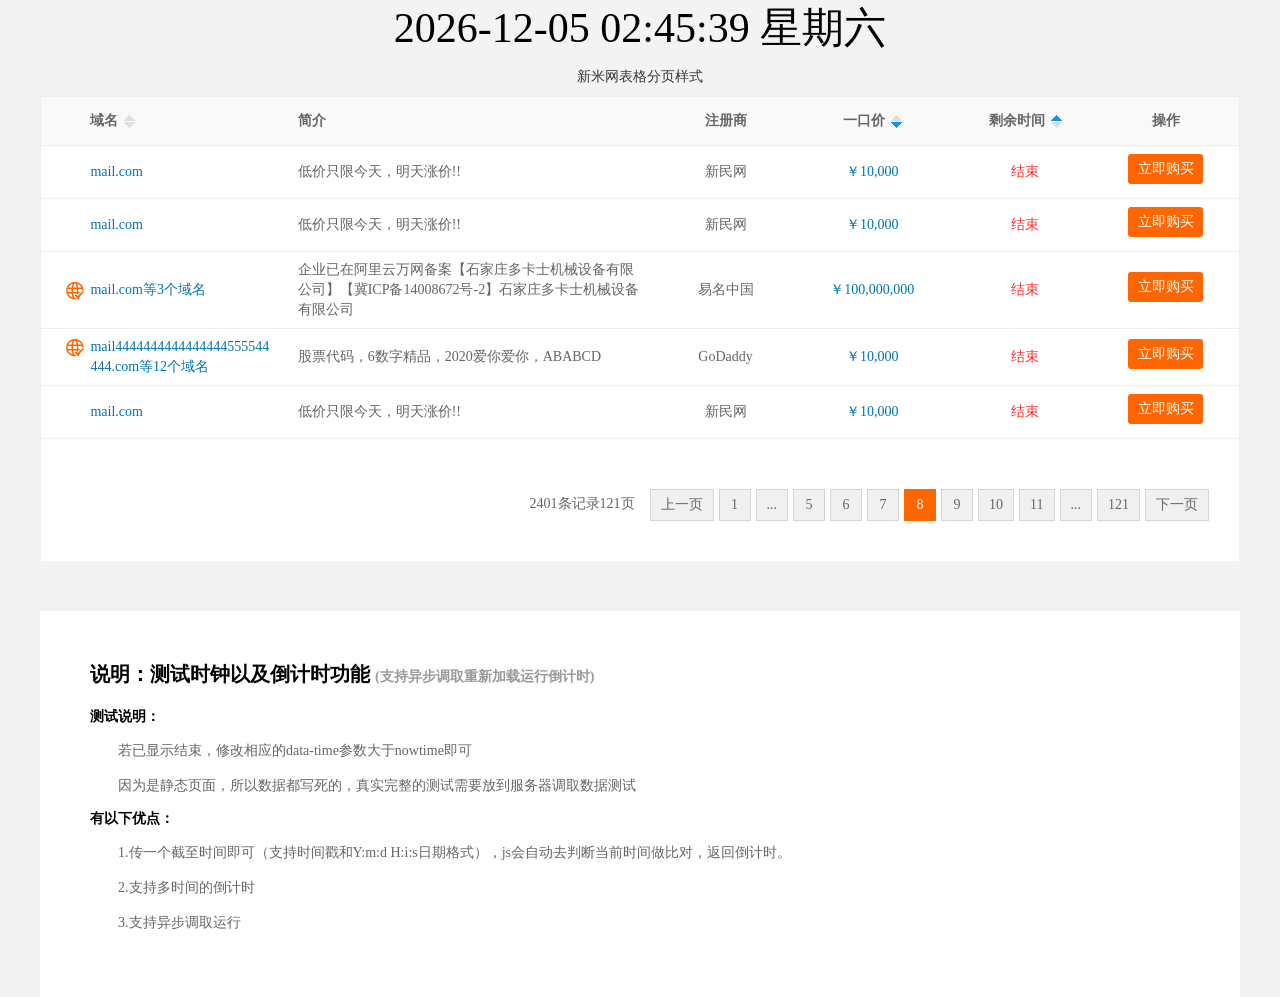
<file: lab/xmw/xmw_time.html>
<!doctype html>
<html>
<head>
<meta charset="utf-8">
<title>倒计时测试按新米网的走</title>
<link rel="stylesheet" type="text/css" href="css/global.css" />
<link rel="stylesheet" type="text/css" href="css/table.css" />
<link rel="stylesheet" type="text/css" href="css/xmw_tab.css" />
<script type="text/javascript" src="js/jquery.min.js"></script>
<script type="text/javascript" src="js/common.js"></script>
<script src="plus/layer/layer.js"></script>
<style>
h3.h{ text-align:center; font-weight:normal; color:#333; padding:10px 0px; height:20px; line-height:20px;}
h3.h span{ color:#999;}
h3.h a{ color:#666; padding:0px 5px; height:20px; line-height:20px; border:1px solid #ddd; font-size:12px;}
h3.h a:hover{color:#fff; background-color:#049BEE; border:1px solid #049BEE;}
.content{ width:1200px; margin:0 auto;}
.log{ padding:40px 20px; background-color:#fff; text-align:center;}
.log a{ border:1px solid #ddd; color:#666; background-color:#f0f0f0; display:inline-block; padding:5px 10px;}
.log a:hover{ color:#fff; background-color:#ff6600; border:1px solid #ff6600;}
</style>
<script>
/*-----------------------倒计时相关js-------------------------------*/
//倒计时
function countDown(end){
	if(typeof end == 'number'){
		var endtime = new Date(parseInt(end) * 1000);
	}else{
		var endtime = new Date(end);
	}
	var nowtime = new Date();
	var leftsecond = parseInt((endtime.getTime() - nowtime.getTime()) / 1000);  
	d = parseInt(leftsecond / 3600 / 24);  
	h = parseInt((leftsecond / 3600) % 24);  
	m = parseInt((leftsecond / 60) % 60);  
	s = parseInt(leftsecond % 60);
	var rst = new Array();
	rst['day'] = d;
	rst['hour'] = h;
	rst['minute'] = m;
	rst['second'] = s;
	var txt = '';
	if(rst['day'] > 0 ) txt += rst['day']+'天';
	if(rst['hour'] > 0 ) txt += rst['hour']+'时';
	if(rst['minute'] > 0 ) txt += rst['minute']+'分';
	if(rst['second'] > 0 ) txt += rst['second']+'秒';
	
	if(leftsecond<0) txt='结束';
	//console.log(rst);
	return txt;
}
function doCountDown(){
	$('.outframe table td.docountdown').each(function(){
		var end = $(this).data('time');
		var rtime = countDown(end);
		$(this).html(rtime);
	});
}
$(function(){
	sx = setInterval(doCountDown, 1000);
});
/*-----------------------倒计时相关js-------------------------------*/

/*-----------------------时钟相关js-------------------------------*/
//时钟
function showLocale(objD)
{
	var str,colorhead,colorfoot;
	var yy = objD.getYear();
	if(yy<1900) yy = yy+1900;
	var MM = objD.getMonth()+1;
	if(MM<10) MM = '0' + MM;
	var dd = objD.getDate();
	if(dd<10) dd = '0' + dd;
	var hh = objD.getHours();
	if(hh<10) hh = '0' + hh;
	var mm = objD.getMinutes();
	if(mm<10) mm = '0' + mm;
	var ss = objD.getSeconds();
	if(ss<10) ss = '0' + ss;
	var ww = objD.getDay();
	if  ( ww==0 )  colorhead="<font color=\"#FF0000\">";
	if  ( ww > 0 && ww < 6 )  colorhead="<font color=\"#373737\">";
	if  ( ww==6 )  colorhead="<font color=\"#008000\">";
	if  (ww==0)  ww="星期日";
	if  (ww==1)  ww="星期一";
	if  (ww==2)  ww="星期二";
	if  (ww==3)  ww="星期三";
	if  (ww==4)  ww="星期四";
	if  (ww==5)  ww="星期五";
	if  (ww==6)  ww="星期六";
	colorfoot="</font>"
	str = /*colorhead*/ + yy + "-" + MM + "-" + dd + " " + hh + ":" + mm + ":" + ss + "  " + ww /*+ colorfoot*/;
	return(str);
}
function tick()
{
	var today;
	today = new Date();
	var tt = new Date(parseInt(1459149210) * 1000);
	console.log(today);
	console.log(tt);
	document.getElementById("clock").innerHTML = showLocale(today);
	window.setTimeout("tick()", 1000);
}
$(function(){
	tick();
});
/*-----------------------时钟相关js-------------------------------*/

</script>
</head>

<body>
<div style=" font-size:42px; text-align:center;"><div id="clock"></div></div>

<h3 class="h">新米网表格分页样式</h3>
<!---------------------新米table---------------------------->
<div class="outframe">
<table class="table table-border table-bg table-hover">
  <thead>
    <tr>
    <th width="2%"></th>
    <th width="17%"><span class="ym">域名</span></th>
    <th width="2%"></th>
    <th width="28%">简介</th>
    <th width="1%"></th>
    <th width="12%" class="text-c">注册商</th>
    <th width="12%" class="text-c"><span class="f-img-down">一口价</span></th>
    <th width="13%" class="text-c"><span class="f-img-up">剩余时间</span></th>
    <th width="10%" class="text-c">操作</th>
    <th width="1%"></th>
    </tr>
  </thead>
  <tbody>
    <tr> 
    <td></td>
    <td>
    <div class="ymtit"><a href="#" class="link">mail.com</a></a></div>
    </td>
    <td></td>
    <td>低价只限今天，明天涨价!!</td>
    <td></td>
    <td class="text-c">新民网</td>
    <td class="text-c c-0074b1">￥10,000</td>
    <td class="text-c c-ff3232 docountdown" data-time="2016-03-28 18:14:30">24分50秒</td>
    <td class="text-c">
    <a class="x-abtn1" href="#">立即购买</a>
    </td>
    <td></td>
    </tr>
    
    <tr> 
    <td></td>
    <td>
    <div class="ymtit"><a href="#" class="link">mail.com</a></a></div>
    </td>
    <td></td>
    <td>低价只限今天，明天涨价!!</td>
    <td></td>
    <td class="text-c">新民网</td>
    <td class="text-c c-0074b1">￥10,000</td>
    <td class="text-c c-ff3232 docountdown" data-time="1459167510">24分50秒</td>
    <td class="text-c">
    <a class="x-abtn1" href="#">立即购买</a>
    </td>
    <td></td>
    </tr>
    <tr>
    <td></td>
    <td>
    <div class="duoym">
    <div class="yms">
    <a class="zip"></a>
    <div class="zipyms1">
    	<i></i>
        <div class="zipyms2">
            <div class="slimscroll">
            <ul>
            <li><a href="#" title="#">mail001.com</a></li>
            <li><a href="#" title="#">mail002.com</a></li>
            <li><a href="#" title="#">mail0547mail0547.com</a></li>
            </ul>
            </div>
        </div>
    </div>
    </div>
    <div class="ymtit"><a href="#" class="link">mail.com等3个域名</a></div>
    </div>
    </td>
    <td></td>
    <td>企业已在阿里云万网备案【石家庄多卡士机械设备有限公司】【冀ICP备14008672号-2】石家庄多卡士机械设备有限公司</td>
    <td></td>
    <td class="text-c">易名中国</td>
    <td class="text-c c-0074b1">￥100,000,000</td>
    <td class="text-c c-ff3232 docountdown" data-time="1459187510">4小时24分50秒</td>
    <td class="text-c">
    <a class="x-abtn1" href="#">立即购买</a>
    </td>
    <td></td>
    </tr>
    <tr>
    <td></td>
    <td>
    <div class="duoym">
    <div class="yms">
    <a class="zip"></a>
    <div class="zipyms1">
    	<i></i>
        <div class="zipyms2">
            <div class="slimscroll">
            <ul>
            <li><a href="#" title="#">mail001.com</a></li>
            <li><a href="#" title="#">mail002.com</a></li>
            <li><a href="#" title="#">mail0547mail0547.com</a></li>
            <li><a href="#" title="#">mail0547.com</a></li>
            <li><a href="#" title="#">mail004.com</a></li>
            <li><a href="#" title="#">mail005.com</a></li>
            <li><a href="#" title="#">mail6.com</a></li>
            <li><a href="#" title="#">mail07.com</a></li>
            <li><a href="#" title="#">mail008.com</a></li>
            </ul>
            </div>
        </div>
    </div>
    </div>
    <div class="ymtit"><a href="#" class="link">mail4444444444444444555544444.com等12个域名</a></div>
    </div>
    <td></td>
    <td>股票代码，6数字精品，2020爱你爱你，ABABCD</td>
    <td></td>
    <td class="text-c">GoDaddy</td>
    <td class="text-c c-0074b1">￥10,000</td>
    <td class="text-c c-ff3232 docountdown" data-time="1459167510">24小时24分50秒</td>
    <td class="text-c">
    <a class="x-abtn1" href="#">立即购买</a>
    </td>
    <td></td>
    </tr>
    <tr> 
    <td></td>
    <td><div class="ymtit"><a href="#" class="link">mail.com</a></a></div></td>
    <td></td>
    <td>低价只限今天，明天涨价!!</td>
    <td></td>
    <td class="text-c">新民网</td>
    <td class="text-c c-0074b1">￥10,000</td>
    <td class="text-c c-ff3232 docountdown" data-time="1459253910">24分50秒</td>
    <td class="text-c">
    <a class="x-abtn1" href="#">立即购买</a>
    </td>
    <td></td>
    </tr>
  </tbody>
</table>

<div class="xmpagebox" style="">
	<div id="xmpaging" class="xm-padding clearfix"></div>
</div>

</div>
<!---------------------/新米table---------------------------->



<script src="plus/slimscroll/jquery.slimscroll.js"></script>
<script>
$(function(){
	//打包域名经过效果
	$(document).on('mouseenter','.yms',function(){
		$(this).find('.zipyms1').css({'display':'block','z-index':'10'});
		var boxh = $(this).find('.zipyms2').height();
		var conh = $(this).find('ul').height();
		if(conh<boxh){$(this).find('.zipyms2').height(conh);};
		$(".slimscroll").slimScroll({
			height:'180px',
			opacity: 0.3
		});
	}).on('mouseleave','.yms',function(){
		$(this).find('.zipyms1').css({'display':'none','z-index':'1'});
	});
	
	//异步分页
	$(document).on('click','#xmpaging a',function () {
		var page = $(this).attr("k")?$(this).attr("k"):1;
		getData_xmw(page);
		$(document.body).scrollTop($(".outframe").position().top - 45);
	});
});

function getData_xmw(idx) {
	console.log('这里去写异步加载第'+idx+'页数据');	
	//模拟数据
	var html = "<tr>\n";
		html += "	<td></td>\n";
		html += "	<td><div class=\"ymtit\"><a href=\"#\" class=\"link\">mail"+idx+".com</a></a></div></td>\n";
		html += "	<td></td>\n";
		html += "	<td>第"+idx+"页数据低价只限今天，明天涨价!!</td>\n";
		html += "	<td></td>\n";
		html += "	<td class=\"text-c\">新民网</td>\n";
		html += "	<td class=\"text-c c-0074b1\">￥10,000</td>\n";
		html += "	<td class=\"text-c c-ff3232 docountdown\" data-time=\"2016-03-31 21:50:20\">24分50秒</td>\n";
		html += "	<td class=\"text-c\">\n";
		html += "	<a class=\"x-abtn1\" href=\"#\">立即购买</a>\n";
		html += "	</td>\n";
		html += "	<td></td>\n";
		html += "</tr>\n";
		
		html += "<tr>\n";
		html += "	<td></td>\n";
		html += "	<td>\n";
		html += "	<div class=\"duoym\">\n";
		html += "	<div class=\"yms\">\n";
		html += "	<a class=\"zip\"></a>\n";
		html += "	<div class=\"zipyms1\">\n";
		html += "		<i></i>\n";
		html += "		<div class=\"zipyms2\">\n";
		html += "			<div class=\"slimscroll\">\n";
		html += "			<ul>\n";
		html += "			<li><a href=\"#\" title=\"#\">mail001.com</a></li>\n";
		html += "			<li><a href=\"#\" title=\"#\">mail002.com</a></li>\n";
		html += "			<li><a href=\"#\" title=\"#\">mail0547mail0547.com</a></li>\n";
		html += "			<li><a href=\"#\" title=\"#\">mail0547.com</a></li>\n";
		html += "			<li><a href=\"#\" title=\"#\">mail004.com</a></li>\n";
		html += "			<li><a href=\"#\" title=\"#\">mail005.com</a></li>\n";
		html += "			<li><a href=\"#\" title=\"#\">mail6.com</a></li>\n";
		html += "			<li><a href=\"#\" title=\"#\">mail07.com</a></li>\n";
		html += "			<li><a href=\"#\" title=\"#\">mail008.com</a></li>\n";
		html += "			</ul>\n";
		html += "			</div>\n";
		html += "		</div>\n";
		html += "	</div>\n";
		html += "	</div>\n";
		html += "	<div class=\"ymtit\"><a href=\"#\" class=\"link\">mail.com等3个域名</a></div>\n";
		html += "	</div>\n";
		html += "	</td>\n";
		html += "	<td></td>\n";
		html += "	<td>第"+idx+"页数据企业已在阿里云万网备案【石家庄多卡士机械设备有限公司】【冀ICP备14008672号-2】石家庄多卡士机械设备有限公司</td>\n";
		html += "	<td></td>\n";
		html += "	<td class=\"text-c\">易名中国</td>\n";
		html += "	<td class=\"text-c c-0074b1\">￥100,000,000</td>\n";
		html += "	<td class=\"text-c c-ff3232 docountdown\" data-time=\"1459253910\">4小时24分50秒</td>\n";
		html += "	<td class=\"text-c\">\n";
		html += "	<a class=\"x-abtn1\" href=\"#\">立即购买</a>\n";
		html += "	</td>\n";
		html += "	<td></td>\n";
		html += "	</tr>\n";
		
		html += html;
	//加载数据
	$('.outframe table tbody').html(html);
	//重新渲染分页
	$('#xmpaging').html(xmnextPage(idx, 2401, 20, 3));
}

$('#xmpaging').html(xmnextPage(8, 2401, 20, 3));
</script>



<style>
.shuoming{ width:1100px; padding:50px; margin:50px auto; background-color:#fff;}
.shuoming h3{ font-size:20px; margin-bottom:1em;}
.shuoming h3 span{ font-size:14px; color:#999; padding:0px 5px;}
.shuoming h6{ font-size:14px; margin-bottom:1em;}
.shuoming p{ font-size:14px; line-height:1.5em; margin-bottom:1em; color:#666; text-indent:2em;}
</style>
<div class="shuoming">
<h3>说明：测试时钟以及倒计时功能<span>(支持异步调取重新加载运行倒计时)</span></h3>
<h6>测试说明：</h6>
<p>若已显示结束，修改相应的data-time参数大于nowtime即可</p>
<p>因为是静态页面，所以数据都写死的，真实完整的测试需要放到服务器调取数据测试</p>
<h6>有以下优点：</h6>
<p>1.传一个截至时间即可（支持时间戳和Y:m:d H:i:s日期格式），js会自动去判断当前时间做比对，返回倒计时。</p>
<p>2.支持多时间的倒计时</p>
<p>3.支持异步调取运行</p>
</div>
</body>
</html>
</file>
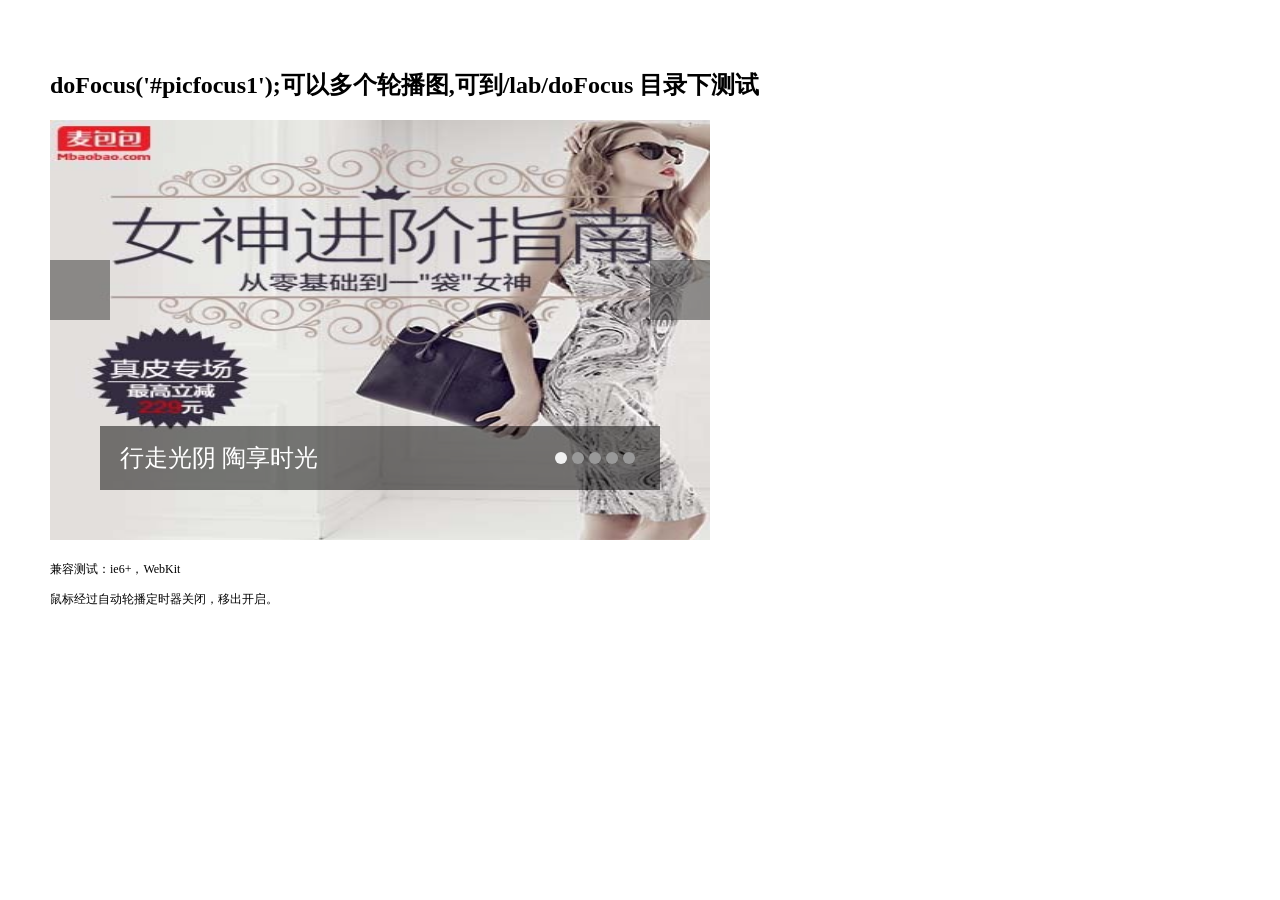
<file: temp/slide/focus/focus.html>
<!doctype html>
<html>
<head>
<meta charset="utf-8">
<title>一个幻灯</title>
<meta name="keywords" content="#" />
<meta name="description" content="#" />
<link rel="stylesheet" type="text/css" href="../../../public/css/global.css" />
<!--<script type="text/javascript" src="http://apps.bdimg.com/libs/jquery/1.9.1/jquery.min.js"></script>-->
<script type="text/javascript" src="../../../public/js/jquery/1.9.1/jquery.min.js"></script>
<style>
body{ padding:50px;}
.describe{ padding:20px 0px;}
.describe p{ line-height:1.5em; margin-bottom:1em;}


.picfocus{ width:660px; height:420px; overflow:hidden; position:relative;}
.picfocus .lunbo li{ float:left; width:660px;}
.picfocus .lunbo li a{ display:block;}
.picfocus .lunbo li a img{ width:660px; height:420px;}
.picfocus .titfocus{ position:absolute; left:50px; bottom:50px; height:64px; width:560px; color:#fff;}
.picfocus .titfocus p{ position:absolute; left:0px; top:0px;  height:64px; line-height:64px; width:560px;}
.picfocus .titfocus p.bg{ z-index:10; background-color:#000; opacity:0.5; filter:alpha(opacity=50);}
.picfocus .titfocus p.tit{ z-index:20; padding-left:20px; font-size:24px; width:400px;white-space:nowrap; overflow:hidden; text-overflow:ellipsis;}
.picfocus .titfocus .dian{ position:absolute; z-index:20; right:20px; top:26px;}
.picfocus .titfocus .dian a{ display:block; float:left; width:12px; height:12px; overflow:hidden; border-radius:12px; text-indent:-9999px; background-color:#999; margin-right:5px;}
.picfocus .titfocus .dian a.on{ background-color:#f1f1f1;}

.picfocus .picbtn{ position:absolute;  width:60px; height:60px;}
.picfocus .picbtn a{display:block; background-color:#333; width:60px; height:60px; opacity:0.5; filter:alpha(opacity=50);}
.picfocus .picbtn a:hover{ opacity:0.85; filter:alpha(opacity=85);}
.picfocus .prebtn{ left:0px; top:140px;}
.picfocus .nextbtn{ right:0px; top:140px;}
</style>
</head>

<body>
<h1 style="height:50px; line-height:50px; padding:10px 0px;">doFocus('#picfocus1');可以多个轮播图,可到/lab/doFocus 目录下测试</h1>

<div class="picfocus" id="picfocus1">
<ul class="lunbo clearfix" style="width:500%; margin-left:0%;">
<li><a href="#"><img src="pics/1.jpg" alt="1行走光阴 陶享时光"></a></li>
<li><a href="#"><img src="pics/2.jpg" alt="2行走光阴陶享时光陶享时光陶享时光行走光阴陶享时光陶享时光陶享时光"></a></li>
<li><a href="#"><img src="pics/1.jpg" alt="3陶享时光陶享时光"></a></li>
<li><a href="#"><img src="pics/2.jpg" alt="4美丽的传说睡眠ask暗褐色"></a></li>
<li><a href="#"><img src="pics/1.jpg" alt="5陶享时光陶享时光"></a></li>
</ul>
<div class="titfocus">
	<div class="dian">
    <a href="javascript:;" class="on">1</a>
    <a href="javascript:;">2</a>
    <a href="javascript:;">3</a>
    <a href="javascript:;">4</a>
    <a href="javascript:;">5</a>
    </div>
	<p class="tit">行走光阴 陶享时光</p>
	<p class="bg"></p>
</div>
<div class="picbtn prebtn"><a href="javascript:;"></a></div>
<div class="picbtn nextbtn"><a href="javascript:;"></a></div>
</div>

<div class="describe">
<p>兼容测试：ie6+，WebKit</p>
<p>鼠标经过自动轮播定时器关闭，移出开启。</p>
</div>

<script>
$(function(){
	doFocus('#picfocus1');
});

function doFocus(dom){
	var $lunbo = $(dom).find('.lunbo');
	var $prebtn = $(dom).find('.prebtn');
	var $nextbtn = $(dom).find('.nextbtn');
	var $dian = $(dom).find('.dian');
	var $tit = $(dom).find('.tit');
	var num = $dian.find('a').length;
	//处理标题
	var dotit = function(i){
		var title = $lunbo.find('li').eq(i).find('img').attr('alt');
		$tit.html(title);
	}
	//自动运行
	var auto = function(){
		$nextbtn.trigger('click');
	};
	var t = setInterval(auto,4000);
	$(dom).mouseenter(function(){
		clearInterval(t);
	}).mouseleave(function(){
		t = setInterval(auto,4000);
	});
	
	$prebtn.on('click',function(){
		var i = $dian.find('.on').index();
		if(i == 0){
			i = num;
		}
		var ml = -(i-1)*100;
		$lunbo.animate({"margin-left":ml+'%'},function(){
			$dian.find('a').removeClass('on').eq(i-1).addClass('on');	
		});
		//alert(i);
		dotit(i-1);
	});
	
	$nextbtn.on('click',function(){
		var i = $dian.find('.on').index();
		if(i >= num-1){
			i = -1;
		}
		var ml = -(i+1)*100;
		$lunbo.animate({"margin-left":ml+'%'},function(){
			$dian.find('a').removeClass('on').eq(i+1).addClass('on');	
		});
		//alert(i);
		dotit(i+1);
	});
	
	$dian.find('a').on('click',function(){
		var i = $(this).index();
		
		var ml = -(i)*100;
		$lunbo.animate({"margin-left":ml+'%'},function(){
			$dian.find('a').removeClass('on').eq(i).addClass('on');	
		});
		//alert(i);
		dotit(i);
	});
	
}
</script>
</body>
</html>
</file>
<file: blank/css/global.css>
@charset "utf-8";
/* global CSS */
*{transition:color 300ms,background-color 300ms;-moz-transition:color 300ms,background-color 300ms;-webkit-transition:color 300ms,background-color 300ms;-o-transition:color 300ms,background-color 300ms}
*body{background-image:url(about:blank);background-attachment:fixed;/*用于ie6的fixed必要，防抖动*/}
body{font-size:12px; font-family:"Microsoft Yahei", simsun;}
body,div,p,ul,ol,li,form,input,h1,h2,h3,h4,h5,h6,dl,dt,dd,table,tr,td{ margin:0px; padding:0px;}
ul,ol{ list-style:none;}
img{ border:0px; vertical-align:bottom;}
a{ color:#666; text-decoration:none; outline:none;}
a:hover{ color:#f6505c; text-decoration:none;}
a:active {star:expression(this.onFocus=this.blur());}/*处理ie下链接虚线问题*/
em{ font-style:normal;}
a:hover img.opacity{filter:alpha(opacity=85); opacity:0.85;}

.clearfix:after{content:".";display:block;height:0;clear:both;visibility:hidden;}
.clearfix{*zoom:1;}
.clear{ clear:both;}
.clear10{clear:both;font-size:1px;width:100%;height:10px;visibility:hidden;margin-top:0px!important;*margin-top:-1px;line-height:0;}
.clear20{clear:both;font-size:1px;width:100%;height:20px;visibility:hidden;margin-top:0px!important;*margin-top:-1px;line-height:0;}
</file>
<file: public/css/global.css>
@charset "utf-8";
/* global CSS */
*{transition:color 300ms,background-color 300ms;-moz-transition:color 300ms,background-color 300ms;-webkit-transition:color 300ms,background-color 300ms;-o-transition:color 300ms,background-color 300ms}
*body{background-image:url(about:blank);background-attachment:fixed;/*用于ie6的fixed必要，防抖动*/}
body{font-size:12px; font-family:"Microsoft Yahei", simsun;}
body,div,p,ul,ol,li,form,input,h1,h2,h3,h4,h5,h6,dl,dt,dd,table,tr,td{ margin:0px; padding:0px;}
ul,ol{ list-style:none;}
img{ border:0px; vertical-align:bottom;}
a{ color:#666; text-decoration:none; outline:none;}
a:hover{ color:#f6505c; text-decoration:none;}
a:active {star:expression(this.onFocus=this.blur());}/*处理ie下链接虚线问题*/
em{ font-style:normal;}
a:hover img.opacity{filter:alpha(opacity=85); opacity:0.85;}

.clearfix:after{content:".";display:block;height:0;clear:both;visibility:hidden;}
.clearfix{*zoom:1;}
.clear{ clear:both;}
.clear10{clear:both;font-size:1px;width:100%;height:10px;visibility:hidden;margin-top:0px!important;*margin-top:-1px;line-height:0;}
.clear20{clear:both;font-size:1px;width:100%;height:20px;visibility:hidden;margin-top:0px!important;*margin-top:-1px;line-height:0;}
</file>
<file: lab/share/css/popup.css>
@charset "utf-8";
body{ _height:100%;}
*body{background-image:url(about:blank);background-attachment:fixed;/*必要，防抖动*/}
*html .popobox{position:absolute;left:expression('0');top:expression(eval(document.documentElement.scrollTop+0))}


/* 弹出层 CSS */
.popobox{ position:fixed; top:0px; width:100%; height:100%; /*background:rgba(0,0,0,.5);*/ z-index:8888; }

.popbg{ background-color:#333; width:100%; height:100%; position:absolute; top:0px; left:0px; filter:alpha(opacity=50);opacity:0.5; z-index:8999;}
.pop{ width:420px; margin:150px auto; border:4px solid #404952; background-color:#fff; position:relative;z-index:9000; }
.pop h2.pop-titline{ background-color:#404952; color:#fff; height:45px; line-height:40px; font-size:18px; font-family:"Microsoft Yahei", simsun; font-weight:normal; padding:0 10px; text-align:center;}
.pop h2.pop-titline span.pop-close{ float:right; width:18px; cursor:pointer; background:url(../images/icon_close.gif) no-repeat center center;}

.pop .pop-mainer{ padding:15px;}

/*微信分享*/
.popwx{ width:360px; /*height:360px;*/ margin:150px auto; border:1px solid #ccc; box-shadow:0 3px 7px rgba(0, 0, 0, 0.3); border-radius:6px; background-color:#fff; position:relative;z-index:9000; }
.popwx-titline{ border-bottom: 1px solid #EEEEEE; padding: 9px 15px; font-size:14px; font-weight:normal;}
.popwx-titline span.popwx-tit{ font-size:18px; font-weight:normal; display:inline-block; height:30px; line-height:30px;}
.popwx-titline span.popwx-close{ float:right; cursor:pointer; /*background:url(../images/icon_close.gif) no-repeat center center #ccc;*/ text-align:center; font-size:25px; color:#999; width:30px; height:30px; line-height:30px; overflow:hidden;}
.popwx-mainer p{ padding:20px 0px;}
.popwx-mainer p a{ display:block; width:220px; height:220px; margin:0px auto; overflow:hidden; background-color:#f1f1f1;}
.popwx-bottom{ border-top:1px solid #eee;}
.popwx-bottom p{ padding:10px; font-size:12px; line-height:20px;}
.popwx-bottom p a{ color:#5a98de;}
.popwx-bottom p a:hover{color:#5a98de; text-decoration:underline;}
</file>
<file: lab/xmw/css/global.css>
@charset "utf-8";
/* global CSS */
/**{transition:color 300ms,background-color 300ms;-moz-transition:color 300ms,background-color 300ms;-webkit-transition:color 300ms,background-color 300ms;-o-transition:color 300ms,background-color 300ms}*/
*body{background-image:url(about:blank);background-attachment:fixed;/*用于ie6的fixed必要，防抖动*/}
body{font-size:12px; font-family:"Microsoft Yahei", simsun;}
body,div,p,ul,ol,li,form,input,h1,h2,h3,h4,h5,h6,dl,dt,dd,table,tr,td{ margin:0px; padding:0px;}
ul,ol{ list-style:none;}
img{ border:0px; vertical-align:bottom;}
a{ color:#666; text-decoration:none; outline:none;}
a:hover{ color:#f6505c; text-decoration:none;}
a:active {star:expression(this.onFocus=this.blur());}/*处理ie下链接虚线问题*/
em{ font-style:normal;}
a:hover img.opacity{filter:alpha(opacity=85); opacity:0.85;}

.clearfix:after{content:".";display:block;height:0;clear:both;visibility:hidden;}
.clearfix{*zoom:1;}
.clear{ clear:both;}
.clear10{clear:both;font-size:1px;width:100%;height:10px;visibility:hidden;margin-top:0px!important;*margin-top:-1px;line-height:0;}
.clear20{clear:both;font-size:1px;width:100%;height:20px;visibility:hidden;margin-top:0px!important;*margin-top:-1px;line-height:0;}
</file>
<file: lab/xmw/css/table.css>
/*默认table*/
table{width:100%;empty-cells:show;background-color:transparent;border-collapse:collapse;border-spacing:0}
table th{text-align:left; font-weight:400}
/*带水平线*/
.table th{font-weight:bold}
.table th,.table td{padding:8px;line-height:20px}
.table td{text-align:left}
.table tbody tr.success > td{background-color:#dff0d8}
.table tbody tr.error > td{background-color:#f2dede}
.table tbody tr.warning > td{background-color:#fcf8e3}
.table tbody tr.info > td{background-color:#d9edf7}
.table tbody + tbody{border-top:2px solid #ddd}
.table .table{background-color:#fff}
 
/*带横向分割线*/
.table-border{border-top:1px solid #ddd}
.table-border th,.table-border td{border-bottom:1px solid #ddd}
 
/*th带背景*/
.table-bg thead th{background-color:#F5FAFE}
/*带外边框*/
.table-bordered{border:1px solid #ddd;border-collapse:separate;*border-collapse:collapse;border-left:0}
.table-bordered th,.table-bordered td{border-left:1px solid #ddd}
.table-border.table-bordered{border-bottom:0}
 
/*奇数行背景设为浅灰色*/
.table-striped tbody > tr:nth-child(odd) > td,.table-striped tbody > tr:nth-child(odd) > th{background-color:#f9f9f9}
/*竖直方向padding缩减一半*/
.table-condensed th,.table-condensed td{padding:4px 5px}
/*鼠标悬停样式*/
.table-hover tbody tr:hover td,.table-hover tbody tr:hover th{background-color: #f5f5f5}
/*定义颜色*/
/*悬停在行*/
.table tbody tr.active,.table tbody tr.active>td,.table tbody tr.active>th,.table tbody tr .active{background-color:#F5F5F5!important}
/*成功或积极*/
.table tbody tr.success,.table tbody tr.success>td,.table tbody tr.success>th,.table tbody tr .success{background-color:#DFF0D8!important}
 
/*警告或出错*/
.table tbody tr.warning,.table tbody tr.warning>td,.table tbody tr.warning>th,.table tbody tr .warning{background-color:#FCF8E3!important}
/*危险*/
.table tbody tr.danger,.table tbody tr.danger>td,.table tbody tr.danger>th,.table tbody tr .danger{background-color:#F2DEDE!important}
 
/*表格文字对齐方式，默认是居左对齐*/
.table .text-c th,.table .text-c td{text-align:center}/*整行居中*/
.table .text-r th,.table .text-r td{text-align:right}/*整行居右*/
.table th.text-l,.table td.text-l{text-align:left!important}/*单独列居左*/
.table th.text-c,.table td.text-c{text-align:center!important}/*单独列居中*/
.table th.text-r,.table td.text-r{text-align:right!important}/*单独列居右*/



/*a标签按钮*/
.u-abtn-res{display:block;width:244px;height:39px;line-height:39px;text-align:center;font-size:18px;border-radius:2px;}
.u-abtn-zj{display:inline-block;width:246px;height:39px;line-height:39px;margin:15px 0 20px 0;text-align:center;font-size:16px;border-radius:2px;}
.u-abtn-xq{display:inline-block;padding:0 12px;height:24px;line-height:24px;border:1px solid #ebebeb;border-radius:3px;background:#f8f8f8;}
.u-abtn1{display:inline-block;font-size:14px;padding-bottom:1px;}
.u-abtn2,.u-abtn3{display:inline-block;font-size:14px;height:26px;line-height:26px;border-radius:2px;overflow:hidden;word-break:break-all;}
.u-abtn2{width:82px;}.u-abtn3{width:64px;margin-top:20px;}
.u-abtn4{display:inline-block;padding:0 19px;height:38px;line-height:38px;font-size:18px;border-radius:2px;margin-top:14px;}
.u-abtn5{padding-left:17px;}.u-abtn6{display:inline-block;height:38px;padding:0 13px;line-height:38px;border:1px solid #6cc0dd;}
.u-abtn7{display:inline-block;width:72px;height:28px;border-radius:2px;line-height:28px;text-align:center;}
.u-abtn8{display:inline-block;padding:0 12px;height:24px;border-radius:3px;border:1px solid #e8e8e8;text-align:center;line-height:24px;background:#fff;color:#656567;}
.u-abtn9{display:inline-block;height:34px;padding:0 18px;line-height:34px;border-radius:3px;font-size:16px;}
.u-abtn10{display:inline-block;width:15px;padding:0 5px;height:28px;border:1px solid #eaeaea;background-color:#f7f7f7;background-image:url(../images/u10.png);background-repeat:no-repeat;background-position:-25px -272px;}
.u-abtn11{display:inline-block;height:30px;line-height:30px;color:#0086cf;text-decoration:underline;vertical-align:top;margin-left:100px;}
.u-abtn12{display:block;float:left;height:32px;line-height:32px;text-decoration:underline;margin-left:10px;}
.u-abtn13{display:inline-block;height:38px;line-height:38px;text-decoration:underline;margin-left:7px;}
.u-abtn8:hover{background:#0086cf;color:#fff;border:1px solid #0086cf;}
</file>
<file: lab/xmw/css/xmw_tab.css>
html{height:100%}
body{height:100%}
body{ background-color:#f3f3f3;}

/*新米 表格*/
.c-ff3232{ color:#ff3232;}
.c-0074b1{ color:#0074b1;}
.x-abtn1{ display:inline-block; height:30px; line-height:30px; width:75px; color:#fff; background-color:#ff6600; font-size:14px; text-align:center; overflow:hidden; border-radius:3px;}

.outframe{ width:1198px; margin:0 auto; border-left:1px solid #eee; border-right:1px solid #eee;}

.outframe{ background-color:#fff;}
.outframe .table{ font-size:14px; color:#646567;}
.outframe .table-border{ border-top:1px solid #eee;}
.outframe .table-bg thead th{ background-color:#f9f9f9;}
.outframe .table th{ height:32px; line-height:32px;}
.outframe .table th, .outframe .table td{ padding:8px 0px; border-bottom:1px solid #eee; word-break:break-all;}
.outframe .table-hover tbody tr:hover td,.outframe .table-hover tbody tr:hover th{background-color: #f8f8f8;}
.outframe .table thead th span{display: inline-block; padding-right:17px; background:url("../images/t10.png") no-repeat; cursor:pointer; background-position: right -48px;}
.outframe .table thead th span.ym{ padding-left:25px;}
.outframe .table thead th span.f-img-down{background-position: right -106px;}
.outframe .table thead th span.f-img-up {background-position: right 10px;}
.outframe .table a.link{color: #0074b1; text-decoration:none;}
.outframe .table a.link:hover{color: #0074b1; text-decoration:underline;}
.outframe .table a.x-abtn1{ color:#fff;}
.outframe .table a.x-abtn1:hover{color: #fff; text-decoration:none;}
/*拓展相关*/
.outframe .table .duoym{ position:relative;}
.outframe .table .yms{ float:left; position:absolute; left:0px; top:1px; width:20px;}
.outframe .table .yms a.zip{ display:inline-block; width:20px; height:20px; background:url(../images/icon_zip.png) no-repeat;}
.outframe .table .yms .zipyms1{ display:none; position:absolute; left:0px; top:20px; padding-top:5px;}
.outframe .table .yms .zipyms1 i{ position:absolute; top:1px; left:5px; display:block; width:10px; height:7px; background:url(../images/icon_j1.png) no-repeat; background-color:#333; overflow:hidden;}
.outframe .table .yms .zipyms2{ width:150px; height:180px; border:3px solid #ff6600; background-color:#fff; overflow:hidden; /*overflow:auto;*/}
.outframe .table .yms ul{}
.outframe .table .yms ul li{}
.outframe .table .yms ul li a{ display:block; width:120px; white-space:nowrap; overflow:hidden; text-overflow:ellipsis; padding:0px 15px; height:36px; line-height:36px; color:#ff6600; font-size:14px; font-weight:bold;}
.outframe .table .yms ul li a:hover{ background-color:#f3f3f3;}
.outframe .table .ymtit{ padding-left:25px;}

/*新米-分页*/
.xmpagebox{ padding:40px 30px; font-size:14px; color:#333;}

.xm-padding .u-fl{ float:left;}
.xm-padding .u-fr{ float:right; padding-left:10px; color:#666;}
.xm-padding .u_fw{ font-weight:normal;}
.xm-padding{/*width:702px;*/padding-top:10px;line-height:30px;}
.xm-padding1,.xm-padding2{/*width:678px;*/margin:0px auto;padding:15px 0;}.xm-padding1{width:678px;}.xm-padding2{width:704px;}
.xm-padding a{display:inline-block;vertical-align:top; background-color:#f0f0f0;min-width:10px;padding:0 10px;height:30px;text-align:center;border:1px solid #d5d5d5;margin-left:5px;}
.xm-padding a:hover{color:#ff6600;background-color:#fff;border:1px solid #ff6600;}
.xm-padding a.t{background-color:#ff6600;border:1px solid #ff6600;color:#fff;}
.xm-padding a.pg_enabled,.xm-padding a.pa_disabled{background-image:none;background-repeat:no-repeat;}
.xm-padding a.pg_enabled{background-position:-49px 0px;}.xm-padding a.pg_enabled:hover{background-position:-49px -74px;}
.xm-padding a.pa_disabled{background-position:-46px -148px;}.xm-padding a.pa_disabled:hover{background-position:-43px -222px;}
</file>
<file: lab/xmw/css/popup.css>
@charset "utf-8";
body{ _height:100%;}
*body{background-image:url(about:blank);background-attachment:fixed;/*必要，防抖动*/}
*html .popobox{position:absolute;left:expression('0');top:expression(eval(document.documentElement.scrollTop+0))}


/* 弹出层 CSS */
.popobox{ position:fixed; top:0px; width:100%; height:100%; /*background:rgba(0,0,0,.5);*/ z-index:8888; }

.popbg{ background-color:#333; width:100%; height:100%; position:absolute; top:0px; left:0px; filter:alpha(opacity=50);opacity:0.5; z-index:8999;}
.pop{ width:420px; margin:150px auto; border:4px solid #404952; background-color:#fff; position:relative;z-index:9000; }
.pop h2.pop-titline{ background-color:#404952; color:#fff; height:45px; line-height:40px; font-size:18px; font-family:"Microsoft Yahei", simsun; font-weight:normal; padding:0 10px; text-align:center;}
.pop h2.pop-titline span.pop-close{ float:right; width:18px; cursor:pointer; background:url(../images/icon_close.gif) no-repeat center center;}

.pop .pop-mainer{ padding:15px;}

/*登录框*/

.poplogbox{ position:absolute; top:50%; width:100%;}

.poplog{ width:400px; /*height:380px;*/ margin:0 auto; margin-top:-190px; border-radius:6px; background-color:#fff; position:relative;z-index:9000; }
.poplog-titline{ border-bottom:0px solid #EEEEEE; padding:20px 30px; font-size:18px; color:#0964bd; /*font-weight:normal;*/}
.poplog-titline span.poplog-tit{ font-size:18px; padding-right:90px; background:url(../images/login_sign.png) no-repeat right 12px; /*font-weight:normal;*/ display:inline-block; height:30px; line-height:30px;}
.poplog-titline span.poplog-close{ float:right; cursor:pointer; background:url(../images/icon_close.png) no-repeat center center #fff; text-align:center; font-size:25px; color:#999; width:30px; height:30px; line-height:30px; overflow:hidden;}
.poplog-mainer{ padding:0px 40px;}
.poplog-mainer p{ padding:20px 0px;}
.poplog-mainer p a{ display:block; width:220px; height:220px; margin:0px auto; overflow:hidden; background-color:#f1f1f1;}
.poplog-bottom{ border-top:1px solid #eee;}
.poplog-bottom p{ padding:10px; font-size:12px; line-height:20px;}
.poplog-bottom p a{ color:#5a98de;}
.poplog-bottom p a:hover{color:#5a98de; text-decoration:underline;}

.popcell{ position:relative; padding-bottom:20px; height:46px; font-size:14px;}
.popcell label.lb_text{ display:inline-block; color:#999; position:absolute; left:0px; top:0px; display:inline-block; height:46px; line-height:46px; padding-left:11px; display:none;}
.popcell input.ipt_text{ display:inline-block; width:298px; height:24px; line-height:24px; padding:10px; border:1px solid #e4e4e4; background-color:#f8f8f8; float:left; font-size:14px; color:#666;}
.popcell a.popgetyzm{ display:inline-block; margin-left:20px; width:108px; text-align:center; height:44px; line-height:44px; border:1px solid #e4e4e4; background-color:#f8f8f8; color:#999;}
.poptipcell{ padding-bottom:20px; font-size:14px;}
.poptipcell a.popforget{ float:right; display:inline-block; line-height:20px; color:#0964bd;}
.poptipcell a.popforget:hover{ color:#0964bd; text-decoration:underline;}
.poptipcell label.lb_auto{ display:inline-block; line-height:20px; vertical-align:middle; color:#666; cursor:pointer;}
.poptipcell label.lb_auto input{ margin-right:5px; position:relative; top:2px;}
.poplogsub{ padding-bottom:30px;}
.poplogsub a{ display:block; height:45px; line-height:45px; background-color:#ff6600; color:#fff; text-align:center; font-size:16px; border-radius:4px;}
</file>
